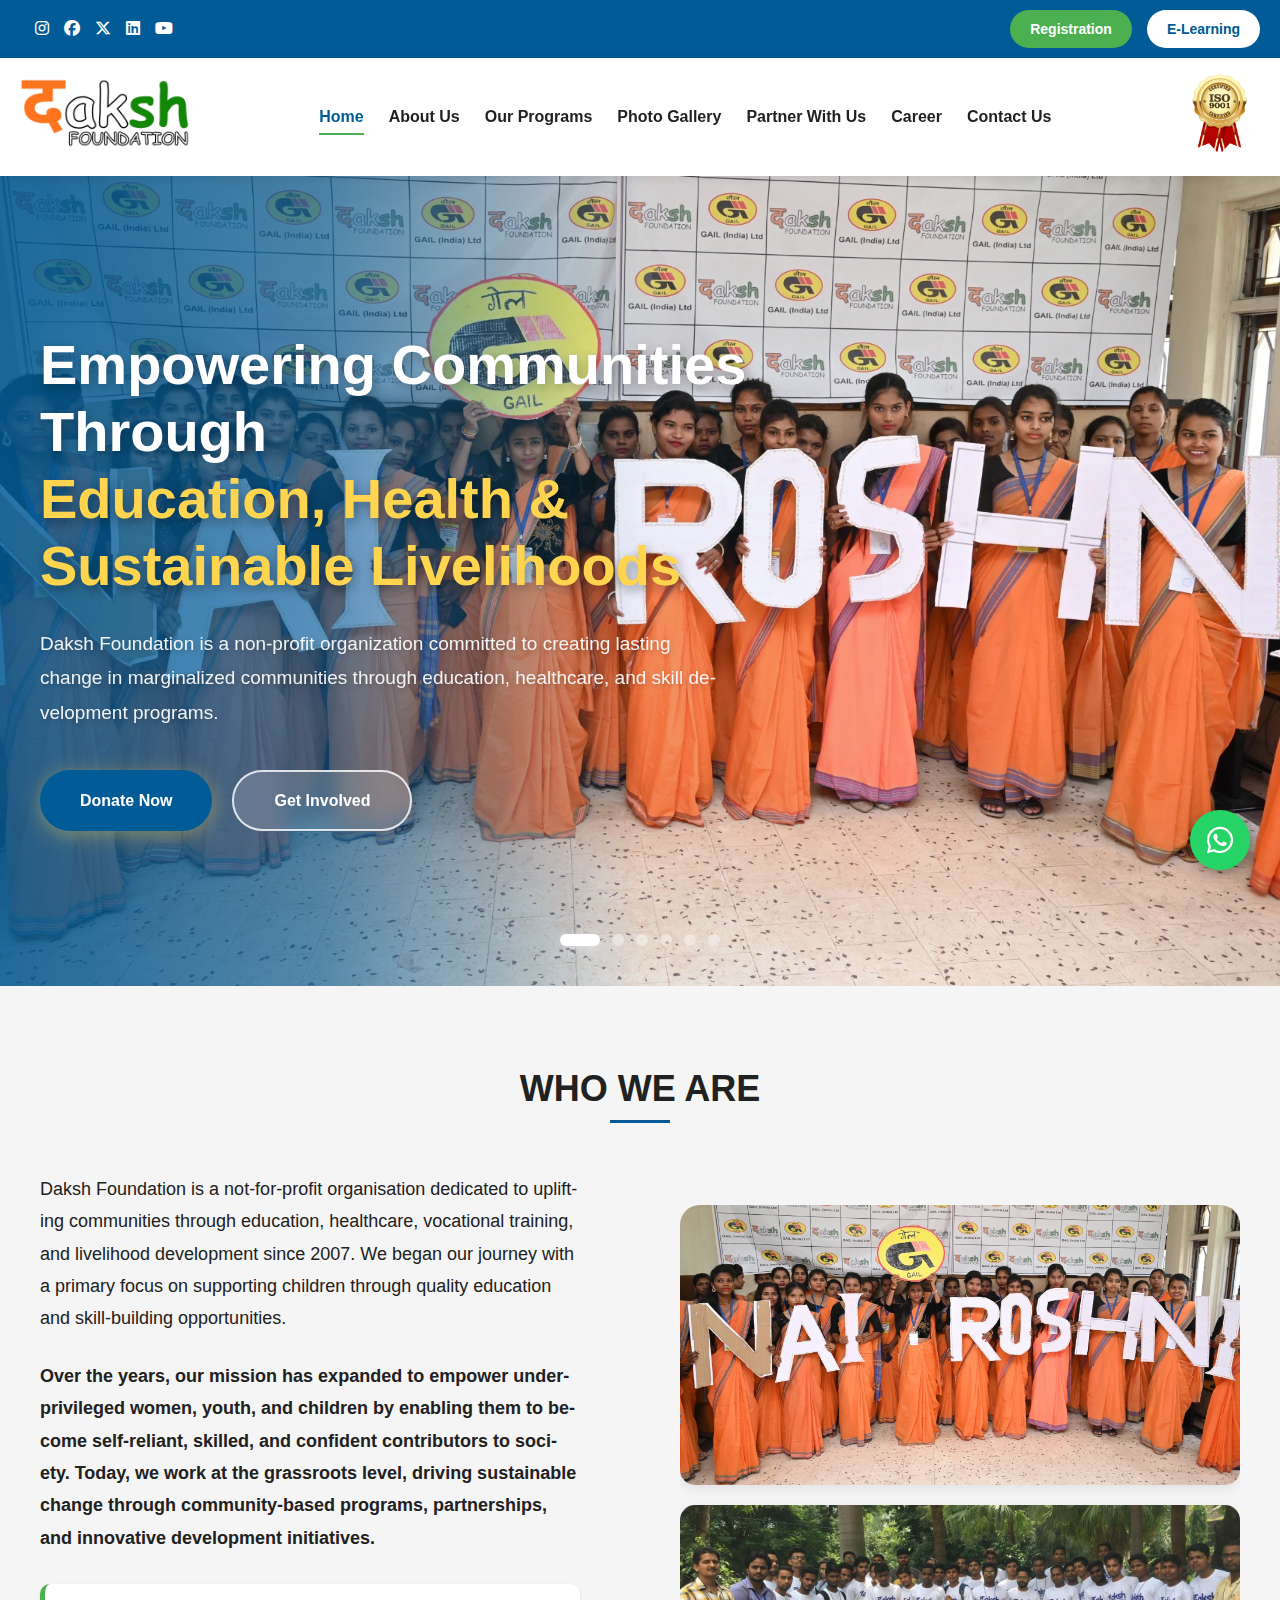
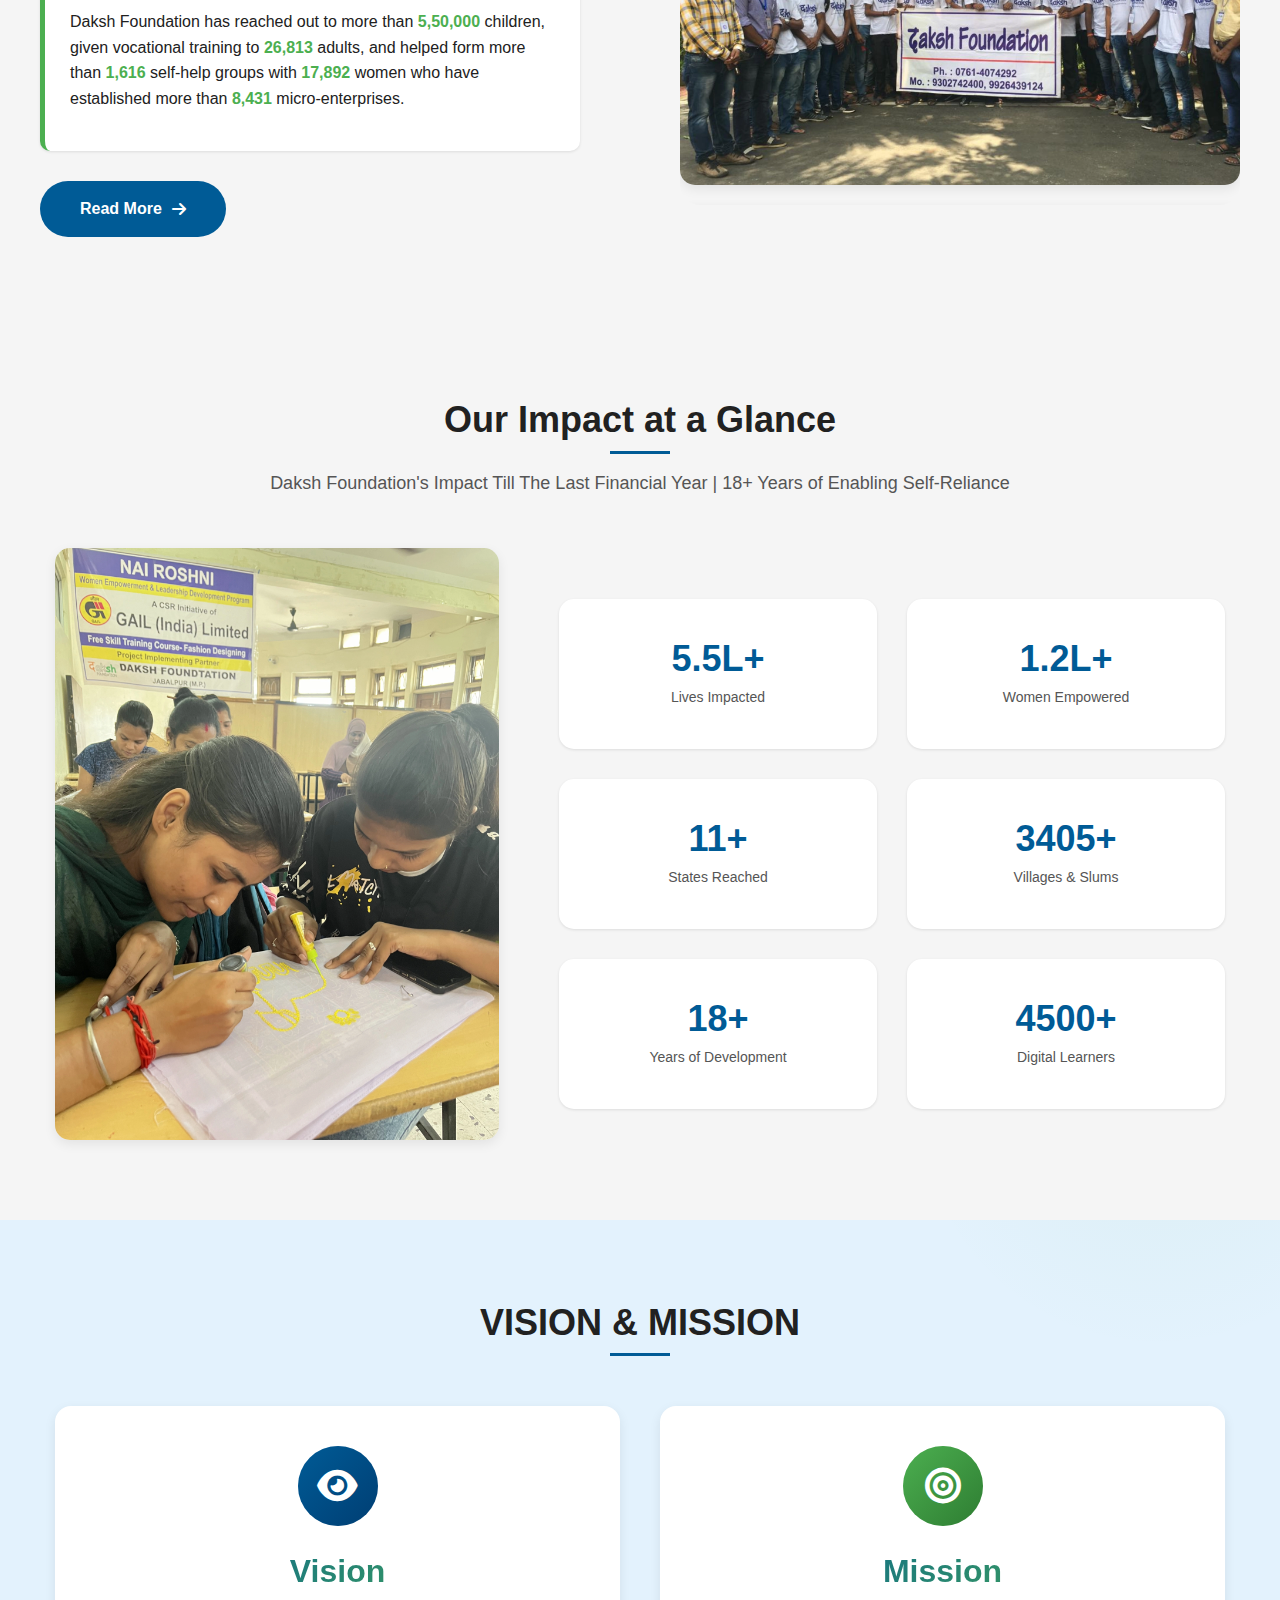
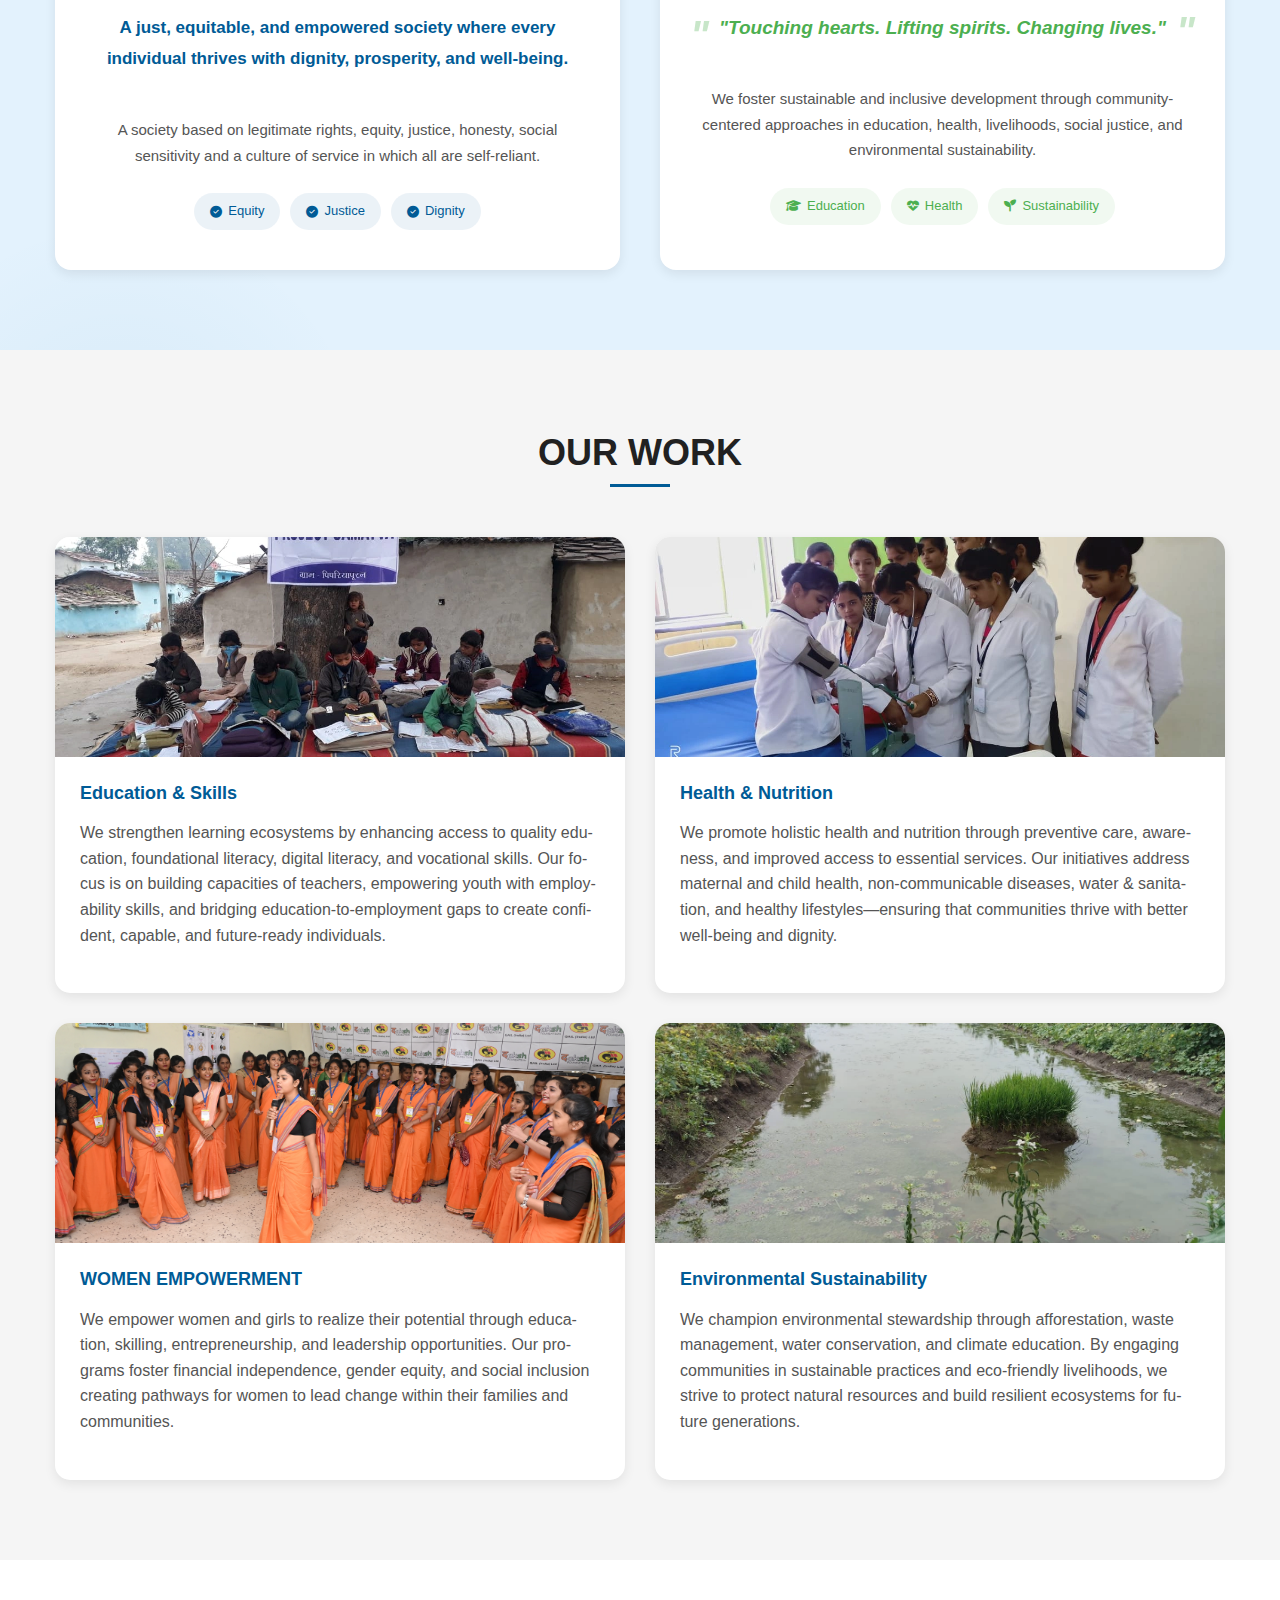
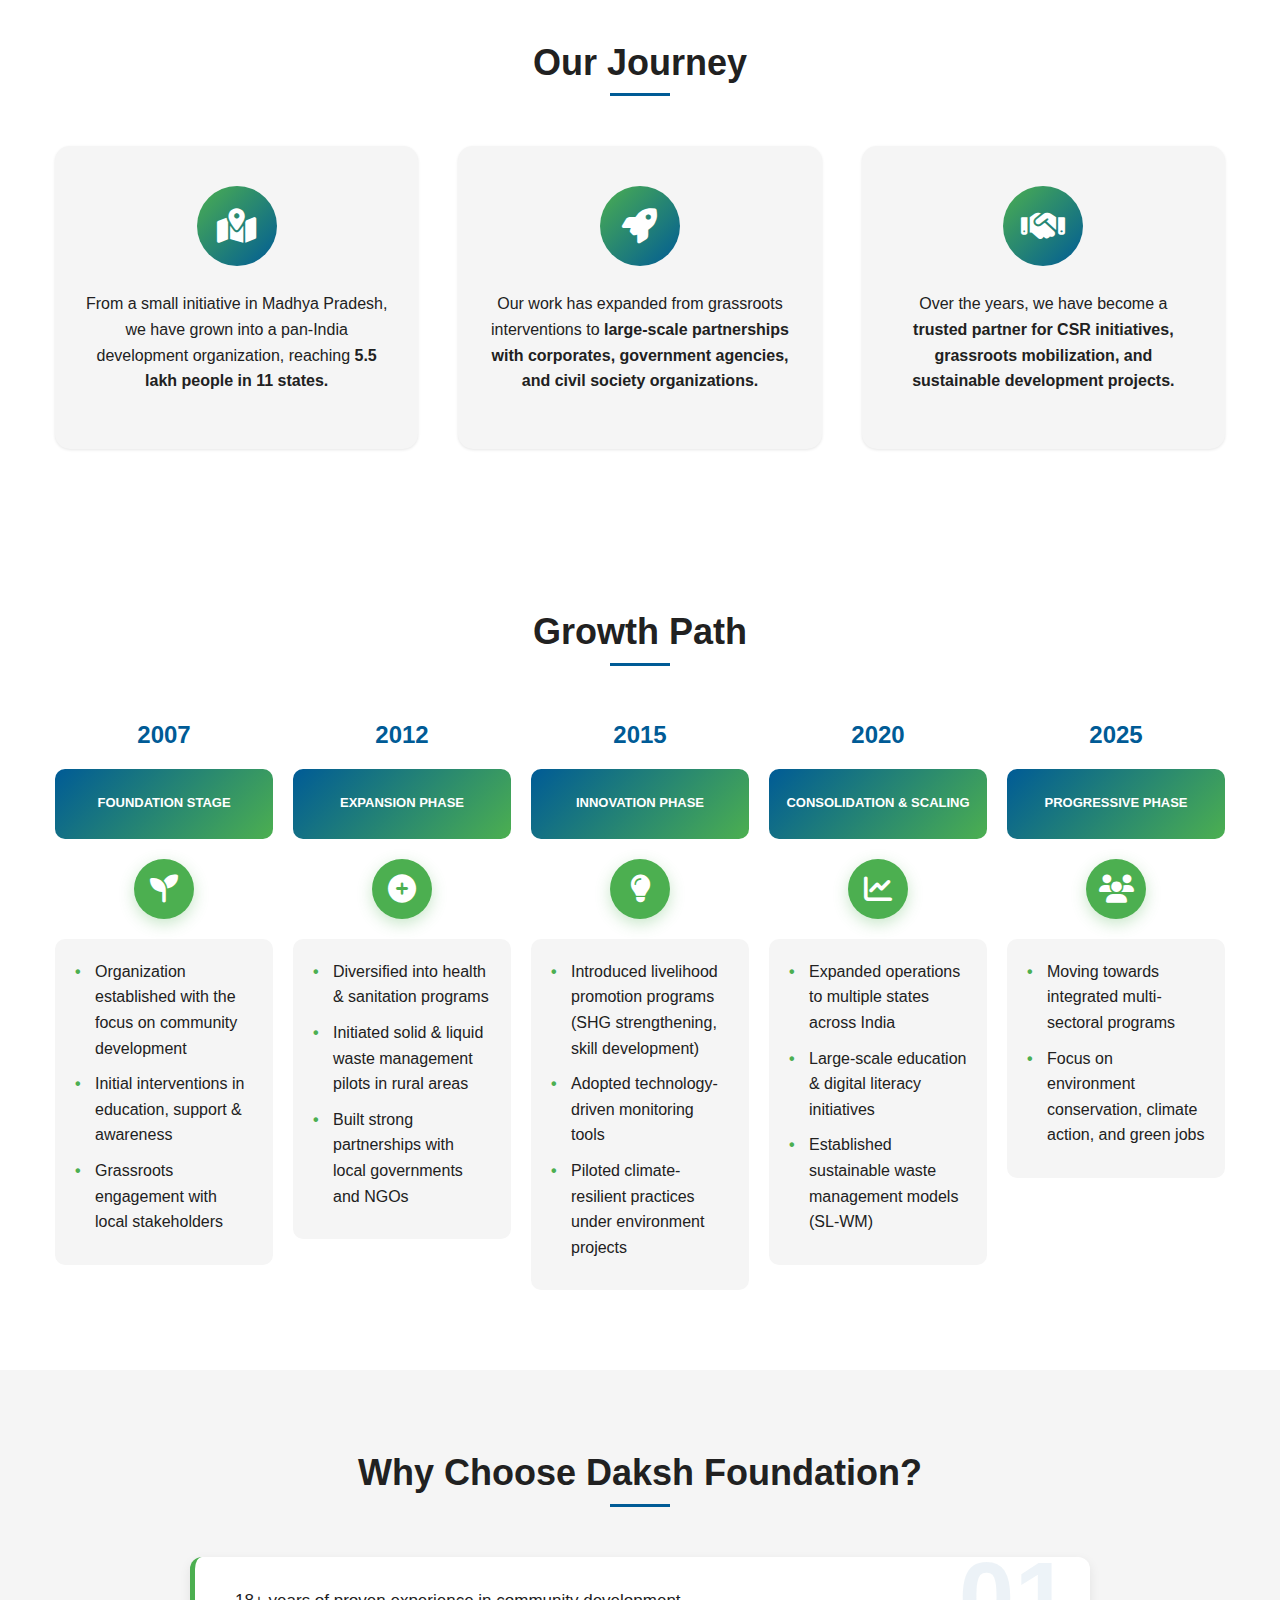
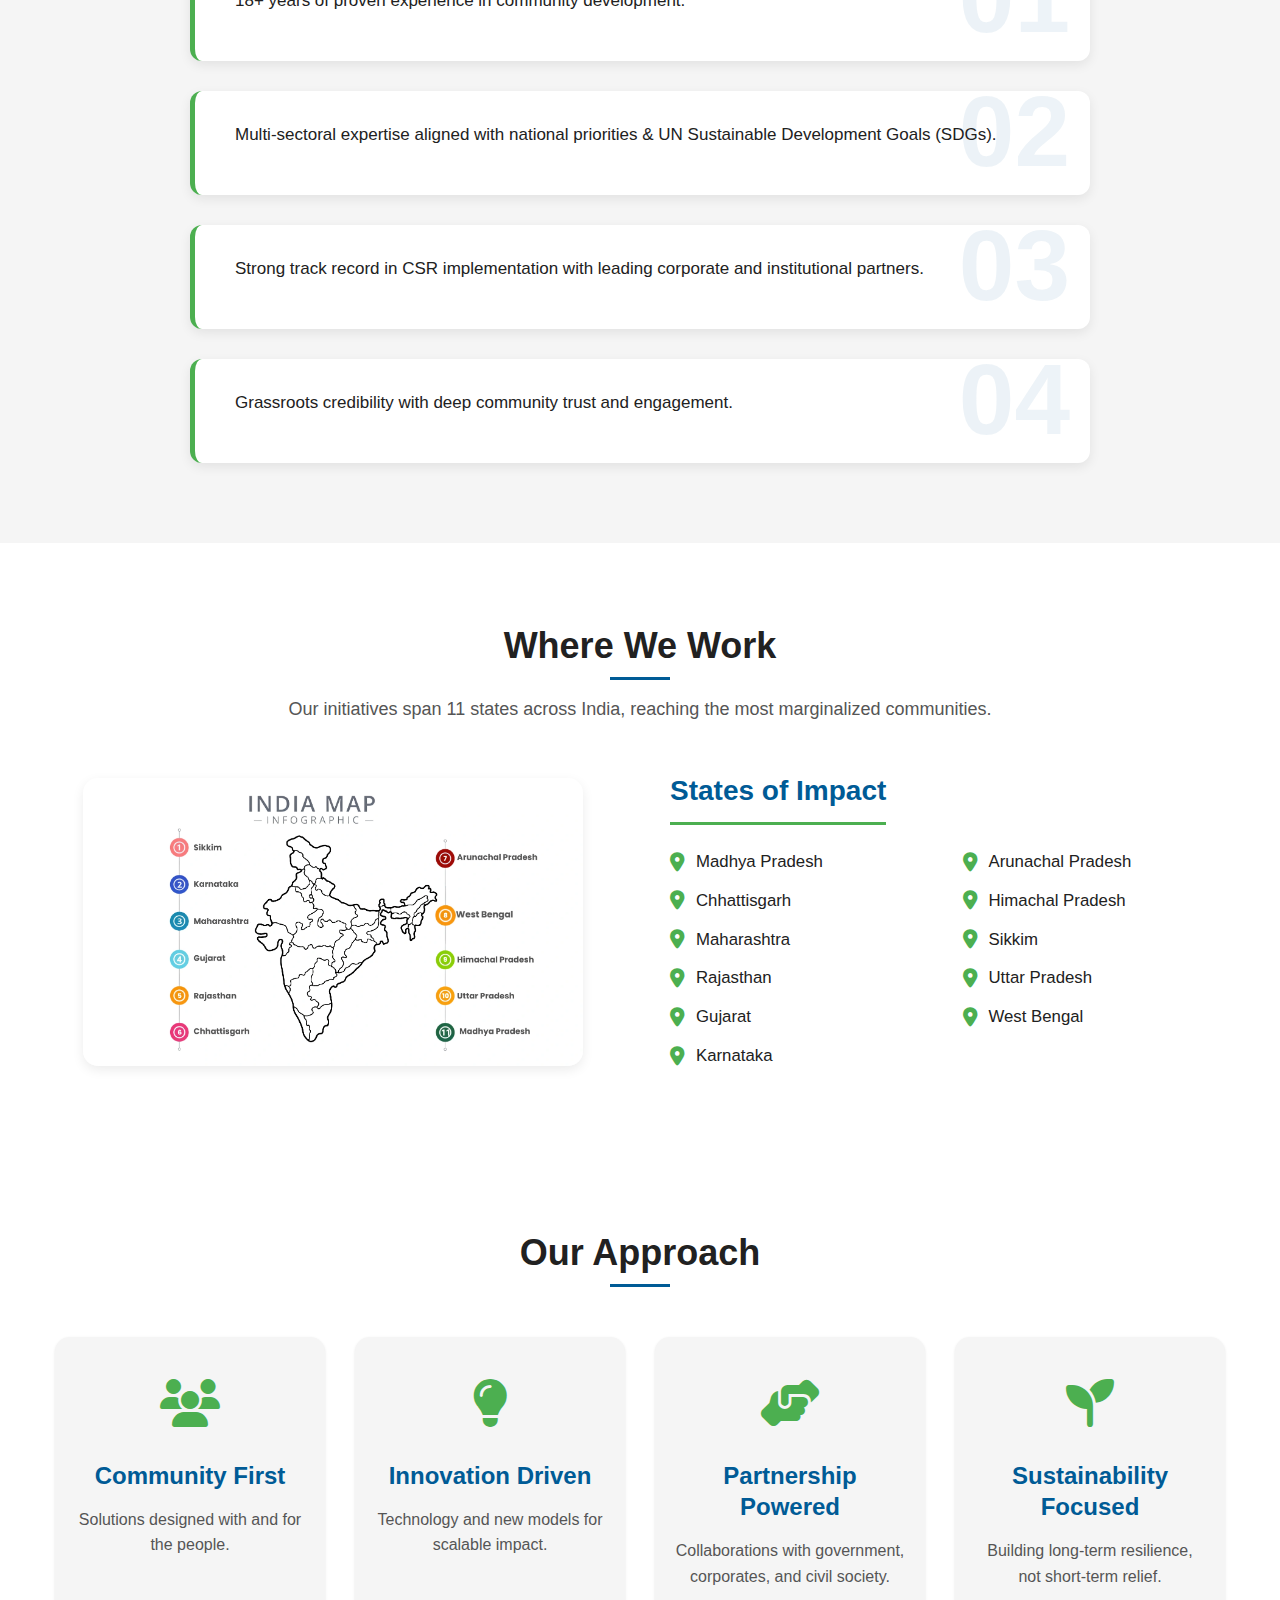
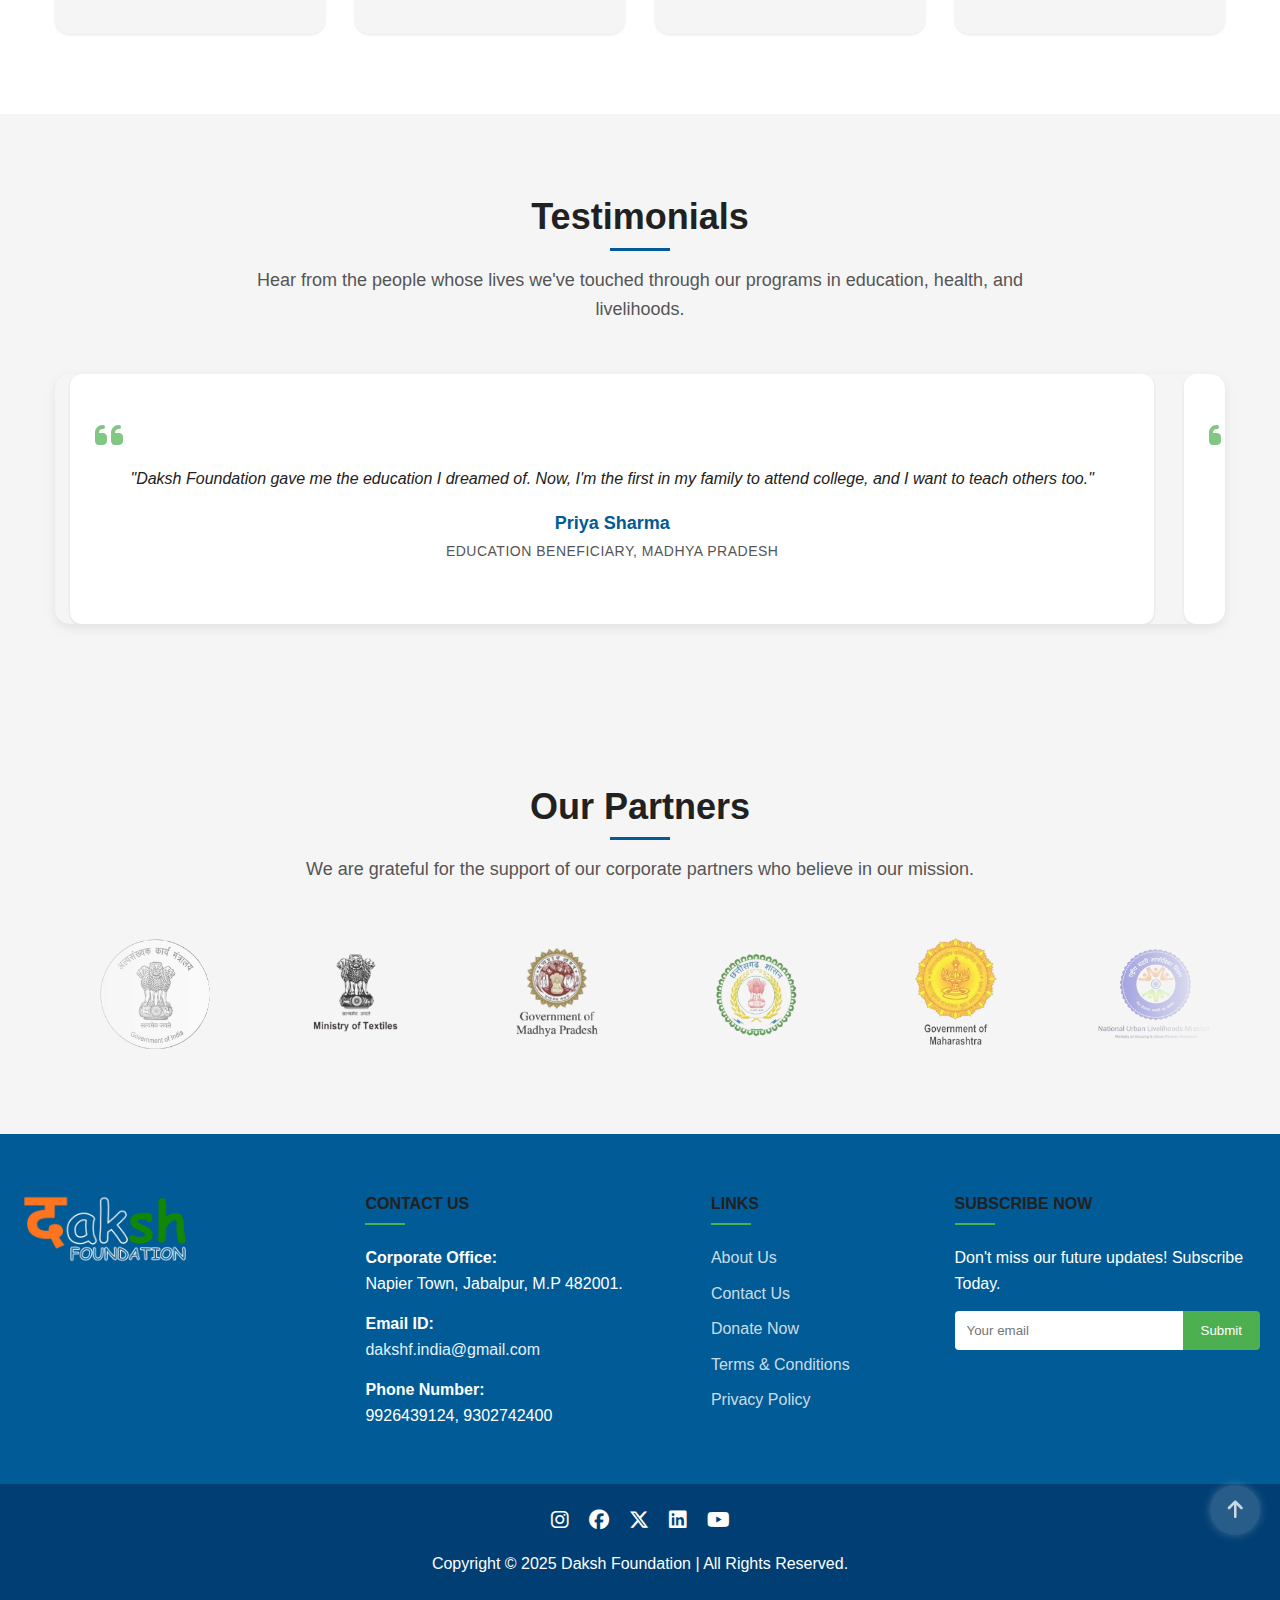
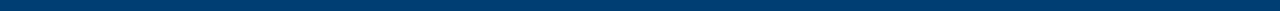
<file: index.html>
<!DOCTYPE html>
<html lang="en">

<head>
  <meta charset="UTF-8" />
  <meta name="viewport" content="width=device-width, initial-scale=1.0" />
  <title>
    Daksh Foundation | Empowering Communities through Education & Livelihoods
  </title>
  <meta name="description"
    content="Discover how Daksh Foundation transforms lives through education, healthcare, skill development, and environmental initiatives across India." />
  <link href="https://cdnjs.cloudflare.com/ajax/libs/font-awesome/6.4.2/css/all.min.css" rel="stylesheet" />
  <link rel="stylesheet" href="style.css" />
</head>

<body id="top">
  <div class="top-bar">
    <div class="top-bar-content">
      <div class="social-links">
        <a href="https://www.instagram.com/daksh_foundation?igsh=NDkwbmc5b2ltdG1y" aria-label="Instagram"><i
            class="fab fa-instagram"></i></a>
        <a href="https://www.facebook.com/DakshFoundationNGO" aria-label="Facebook"><i class="fab fa-facebook"></i></a>
        <a href="https://x.com/NgoDaksh" aria-label="Twitter"><i class="fa-brands fa-x-twitter"></i></a>
        <a href="https://www.linkedin.com/company/daksh-foundation18/" aria-label="LinkedIn"><i
            class="fab fa-linkedin"></i></a>
        <a href="https://www.youtube.com/@CSR_DAKSHFOUNDATION" aria-label="YouTube"><i class="fab fa-youtube"></i></a>
      </div>
      <div class="top-buttons">
        <a href="#" class="btn-donate">Registration</a>
        <a href="#" class="btn-sponsor">E-Learning</a>
      </div>
    </div>
  </div>

  <nav class="navbar">
    <div class="nav-content">
      <div class="logo">
        <a href="index.html"><img src="header.webp" alt="Daksh Foundation Logo" /></a>
      </div>
      <button class="mobile-menu-toggle" aria-label="Toggle menu">
        <span></span>
        <span></span>
        <span></span>
      </button>
      <ul class="nav-menu">
        <li><a href="index.html" class="active">Home</a></li>
        <li><a href="about.html">About Us</a></li>
        <li><a href="programs.html">Our Programs</a></li>
        <li><a href="gallery.html">Photo Gallery</a></li>
        <li><a href="Partnerwithus.html">Partner With Us</a></li>
        <li><a href="career.html">Career</a></li>
        <li><a href="contact.html">Contact Us</a></li>
        <li class="menu-buttons">
          <a href="#" class="btn-donate">Registration</a>
          <a href="#" class="btn-sponsor">E-Learning</a>
        </li>
      </ul>
      <div class="nav-badge">
        <img src="assets/Badge.webp" alt="NGO Badge" />
      </div>
    </div>
  </nav>

  <section class="hero" id="home">
    <div class="hero-slider">
      <!-- First Slide - Education & Community Focus -->
      <div class="hero-slide active">
        <div class="hero-overlay"></div>
        <div class="hero-content">
          <div class="hero-text">
            <h1 class="hero-title">
              Empowering Communities Through<br />
              <span class="highlight">Education, Health & Sustainable Livelihoods</span>
            </h1>
            <p class="hero-description">
              Daksh Foundation is a non-profit organization committed to
              creating lasting change in marginalized communities through
              education, healthcare, and skill development programs.
            </p>
            <div class="hero-buttons">
              <a href="#donate" class="btn-primary">Donate Now</a>
              <a href="#get-involved" class="btn-secondary">Get Involved</a>
            </div>
          </div>
        </div>
      </div>

      <!-- Second Slide - Impact & Reach -->
      <div class="hero-slide">
        <div class="hero-overlay"></div>
        <div class="hero-content">
          <div class="hero-text">
            <h1 class="hero-title">
              Creating Lasting Impact<br />
              <span class="highlight">Across India</span>
            </h1>
            <p class="hero-description">
              Since 2007, Daksh Foundation has been driving sustainable change
              through education, health, environment, and livelihoods –
              reaching 5.5 lakh people across 11 states of India.
            </p>
            <div class="hero-buttons">
              <a href="#get-involved" class="btn-primary">Partner with Us</a>
              <a href="main.html" class="btn-secondary">Know More</a>
            </div>
          </div>
        </div>
      </div>

      <!-- Third Slide - Education & Community Focus -->
      <div class="hero-slide">
        <div class="hero-overlay"></div>
        <div class="hero-content">
          <div class="hero-text">
            <h1 class="hero-title">
              Empowering Communities Through<br />
              <span class="highlight">Education, Health & Sustainable Livelihoods</span>
            </h1>
            <p class="hero-description">
              Daksh Foundation is a non-profit organization committed to
              creating lasting change in marginalized communities through
              education, healthcare, and skill development programs.
            </p>
            <div class="hero-buttons">
              <a href="#donate" class="btn-primary">Donate Now</a>
              <a href="#get-involved" class="btn-secondary">Get Involved</a>
            </div>
          </div>
        </div>
      </div>

      <!-- Fourth Slide - Impact & Reach -->
      <div class="hero-slide">
        <div class="hero-overlay"></div>
        <div class="hero-content">
          <div class="hero-text">
            <h1 class="hero-title">
              Creating Lasting Impact<br />
              <span class="highlight">Across India</span>
            </h1>
            <p class="hero-description">
              Since 2007, Daksh Foundation has been driving sustainable change
              through education, health, environment, and livelihoods –
              reaching 5.5 lakh people across 11 states of India.
            </p>
            <div class="hero-buttons">
              <a href="#get-involved" class="btn-primary">Partner with Us</a>
              <a href="main.html" class="btn-secondary">Know More</a>
            </div>
          </div>
        </div>
      </div>

      <!-- Fifth Slide - Education & Community Focus -->
      <div class="hero-slide">
        <div class="hero-overlay"></div>
        <div class="hero-content">
          <div class="hero-text">
            <h1 class="hero-title">
              Empowering Communities Through<br />
              <span class="highlight">Education, Health & Sustainable Livelihoods</span>
            </h1>
            <p class="hero-description">
              Daksh Foundation is a non-profit organization committed to
              creating lasting change in marginalized communities through
              education, healthcare, and skill development programs.
            </p>
            <div class="hero-buttons">
              <a href="#donate" class="btn-primary">Donate Now</a>
              <a href="#get-involved" class="btn-secondary">Get Involved</a>
            </div>
          </div>
        </div>
      </div>

      <!-- Sixth Slide - Impact & Reach -->
      <div class="hero-slide">
        <div class="hero-overlay"></div>
        <div class="hero-content">
          <div class="hero-text">
            <h1 class="hero-title">
              Creating Lasting Impact<br />
              <span class="highlight">Across India</span>
            </h1>
            <p class="hero-description">
              Since 2007, Daksh Foundation has been driving sustainable change
              through education, health, environment, and livelihoods –
              reaching 5.5 lakh people across 11 states of India.
            </p>
            <div class="hero-buttons">
              <a href="#get-involved" class="btn-primary">Partner with Us</a>
              <a href="main.html" class="btn-secondary">Know More</a>
            </div>
          </div>
        </div>
      </div>
    </div>
    <!-- <button class="slider-btn prev" aria-label="Previous slide">
      <i class="fas fa-chevron-left"></i>
    </button>
    <button class="slider-btn next" aria-label="Next slide">
      <i class="fas fa-chevron-right"></i>
    </button> -->
    <div class="slider-dots"></div>
  </section>

  <section class="who-we-are" id="about">
    <div class="who-container">
      <div class="section-header">
        <h2 class="section-title">WHO WE ARE</h2>
      </div>
      <div class="who-content">
        <div class="who-text">
          <p class="who-intro">
            Daksh Foundation is a not-for-profit organisation dedicated to uplifting communities through education,
            healthcare, vocational training, and livelihood development since 2007.
            We began our journey with a primary focus on supporting children through quality education and
            skill-building opportunities.
          </p>
          <p class="who-highlight">
            <strong>Over the years, our mission has expanded to empower underprivileged women, youth, and children by
              enabling them to become self-reliant, skilled, and confident contributors to society.
              Today, we work at the grassroots level, driving sustainable change through community-based programs,
              partnerships, and innovative development initiatives.
            </strong>
          </p>
          <div class="who-stats">
            <p>
              Daksh Foundation has reached out to more than
              <strong>5,50,000</strong> children, given vocational training to
              <strong>26,813</strong> adults, and helped form more than
              <strong>1,616</strong> self-help groups with
              <strong>17,892</strong> women who have established more than
              <strong>8,431</strong> micro-enterprises.
            </p>
          </div>
          <div class="read-more-wrapper">
            <a href="about.html" class="btn-read-more">Read More <i class="fas fa-arrow-right"></i></a>
          </div>
        </div>
        <div class="who-images-wrapper">
          <div class="who-images-slider">
            <div class="image-slide">
              <img src="assets/About/1.webp" alt="Children learning" />
            </div>
            <div class="image-slide">
              <img src="assets/About/2.webp" alt="Sports activities" />
            </div>
            <div class="image-slide">
              <img src="assets/About/3.webp" alt="Women empowerment" />
            </div>
            <div class="image-slide">
              <img src="assets/About/4.webp" alt="Education program" />
            </div>
            <div class="image-slide">
              <img src="assets/About/5.webp" alt="Skill training" />
            </div>
            <div class="image-slide">
              <img src="assets/About/6.webp" alt="Group activities" />
            </div>
          </div>
        </div>
      </div>
    </div>
    </div>
  </section>
  <section class="impact-stats" id="impact-stats">
    <div class="container">
      <div class="section-header">
        <h2 class="section-title">Our Impact at a Glance</h2>
        <p class="section-subtitle">
          Daksh Foundation's Impact Till The Last Financial Year | 18+ Years
          of Enabling Self-Reliance
        </p>
      </div>
      <div class="impact-container">
        <div class="impact-image">
          <img src="assets/impact.webp" alt="Daksh Foundation" />
        </div>
        <div class="impact-data">
          <div class="stats-grid">
            <div class="stat-item">
              <div class="stat-number">5.5L+</div>
              <div class="stat-label">Lives Impacted</div>
            </div>
            <div class="stat-item">
              <div class="stat-number">1.2L+</div>
              <div class="stat-label">Women Empowered</div>
            </div>
            <div class="stat-item">
              <div class="stat-number">11+</div>
              <div class="stat-label">States Reached</div>
            </div>
            <div class="stat-item">
              <div class="stat-number">3405+</div>
              <div class="stat-label">Villages & Slums</div>
            </div>
            <div class="stat-item">
              <div class="stat-number">18+</div>
              <div class="stat-label">Years of Development</div>
            </div>
            <div class="stat-item">
              <div class="stat-number">4500+</div>
              <div class="stat-label">Digital Learners</div>
            </div>
          </div>
        </div>
      </div>
    </div>
  </section>
  <section class="vision-mission">
    <div class="container">
      <div class="section-header">
        <h2 class="section-title pink">VISION & MISSION</h2>
      </div>
      <div class="vm-content">
        <div class="vm-card vision-card">
          <div class="vm-icon-wrapper">
            <i class="fas fa-eye"></i>
          </div>
          <h3>Vision</h3>
          <p class="vm-main-text">
            <strong>A just, equitable, and empowered society where every individual
              thrives with dignity, prosperity, and well-being.</strong>
          </p>
          <div class="vm-divider"></div>
          <p class="vm-description">
            A society based on legitimate rights, equity, justice, honesty,
            social sensitivity and a culture of service in which all are
            self-reliant.
          </p>
          <div class="vm-features">
            <span class="feature-tag"><i class="fas fa-check-circle"></i> Equity</span>
            <span class="feature-tag"><i class="fas fa-check-circle"></i> Justice</span>
            <span class="feature-tag"><i class="fas fa-check-circle"></i> Dignity</span>
          </div>
        </div>
        <div class="vm-card mission-card">
          <div class="vm-icon-wrapper">
            <i class="fas fa-bullseye"></i>
          </div>
          <h3>Mission</h3>
          <p class="mission-quote">
            "Touching hearts. Lifting spirits. Changing lives."
          </p>
          <div class="vm-divider"></div>
          <p class="vm-description">
            We foster sustainable and inclusive development through
            community-centered approaches in education, health, livelihoods,
            social justice, and environmental sustainability.
          </p>
          <div class="vm-features">
            <span class="feature-tag"><i class="fas fa-graduation-cap"></i> Education</span>
            <span class="feature-tag"><i class="fas fa-heartbeat"></i> Health</span>
            <span class="feature-tag"><i class="fas fa-seedling"></i> Sustainability</span>
          </div>
        </div>
      </div>
    </div>
  </section>
  <section class="our-work" id="our-work">
    <div class="container">
      <div class="section-header">
        <h2 class="section-title pink">OUR WORK</h2>
      </div>
      <div class="work-grid">
        <div class="work-card">
          <div class="work-image">
            <img src="assets/education.webp" alt="Education & Skills" />
          </div>
          <div class="work-content">
            <h3>Education & Skills</h3>
            <p>
              We strengthen learning ecosystems by enhancing access to quality education, foundational literacy, digital
              literacy, and vocational skills. Our focus is on building capacities of teachers, empowering youth with
              employability skills, and bridging education-to-employment gaps to create confident, capable, and
              future-ready individuals.
            </p>
          </div>
        </div>
        <div class="work-card">
          <div class="work-image">
            <img src="assets/Health & Nutrition.webp" alt="Health & Nutrition" />
          </div>
          <div class="work-content">
            <h3>Health & Nutrition</h3>
            <p>
              We promote holistic health and nutrition through preventive care, awareness, and improved access to
              essential services. Our initiatives address maternal and child health, non-communicable diseases, water &
              sanitation, and healthy lifestyles—ensuring that communities thrive with better well-being and dignity.
            </p>
          </div>
        </div>
        <div class="work-card">
          <div class="work-image">
            <img src="assets/Women Empowerment.webp" alt="Women Empowerment" />
          </div>
          <div class="work-content">
            <h3>WOMEN EMPOWERMENT</h3>
            <p>
              We empower women and girls to realize their potential through education, skilling, entrepreneurship, and
              leadership opportunities. Our programs foster financial independence, gender equity, and social
              inclusion creating pathways for women to lead change within their families and communities.
            </p>
          </div>
        </div>
        <div class="work-card">
          <div class="work-image">
            <img src="assets/Environment Sustainability.webp " alt="Institutional Care" />
          </div>
          <div class="work-content">
            <h3>Environmental Sustainability</h3>
            <p>
              We champion environmental stewardship through afforestation, waste management, water conservation, and
              climate education. By engaging communities in sustainable practices and eco-friendly livelihoods, we
              strive to protect natural resources and build resilient ecosystems for future generations.
            </p>
          </div>
        </div>

      </div>
    </div>
  </section>
  <section class="our-journey">
    <div class="container">
      <div class="section-header">
        <h2 class="section-title">Our Journey</h2>
      </div>
      <div class="journey-content">
        <div class="journey-card">
          <div class="journey-icon">
            <i class="fas fa-map-marked-alt"></i>
          </div>
          <p>
            From a small initiative in Madhya Pradesh, we have grown into a
            pan-India development organization, reaching
            <strong>5.5 lakh people in 11 states.</strong>
          </p>
        </div>
        <div class="journey-card">
          <div class="journey-icon"><i class="fas fa-rocket"></i></div>
          <p>
            Our work has expanded from grassroots interventions to
            <strong>large-scale partnerships with corporates, government agencies,
              and civil society organizations.</strong>
          </p>
        </div>
        <div class="journey-card">
          <div class="journey-icon"><i class="fas fa-handshake"></i></div>
          <p>
            Over the years, we have become a
            <strong>trusted partner for CSR initiatives, grassroots mobilization,
              and sustainable development projects.</strong>
          </p>
        </div>
      </div>
    </div>
  </section>
  <section class="growth-path">
    <div class="container">
      <div class="section-header">
        <h2 class="section-title">Growth Path</h2>
      </div>
      <div class="timeline">
        <div class="timeline-item">
          <div class="timeline-year">2007</div>
          <div class="timeline-stage">FOUNDATION STAGE</div>
          <div class="timeline-icon"><i class="fas fa-seedling"></i></div>
          <ul class="timeline-content">
            <li>
              Organization established with the focus on community development
            </li>
            <li>Initial interventions in education, support & awareness</li>
            <li>Grassroots engagement with local stakeholders</li>
          </ul>
        </div>
        <div class="timeline-item">
          <div class="timeline-year">2012</div>
          <div class="timeline-stage">EXPANSION PHASE</div>
          <div class="timeline-icon"><i class="fas fa-plus-circle"></i></div>
          <ul class="timeline-content">
            <li>Diversified into health & sanitation programs</li>
            <li>
              Initiated solid & liquid waste management pilots in rural areas
            </li>
            <li>Built strong partnerships with local governments and NGOs</li>
          </ul>
        </div>
        <div class="timeline-item">
          <div class="timeline-year">2015</div>
          <div class="timeline-stage">INNOVATION PHASE</div>
          <div class="timeline-icon"><i class="fas fa-lightbulb"></i></div>
          <ul class="timeline-content">
            <li>
              Introduced livelihood promotion programs (SHG strengthening,
              skill development)
            </li>
            <li>Adopted technology-driven monitoring tools</li>
            <li>
              Piloted climate-resilient practices under environment projects
            </li>
          </ul>
        </div>
        <div class="timeline-item">
          <div class="timeline-year">2020</div>
          <div class="timeline-stage">CONSOLIDATION & SCALING</div>
          <div class="timeline-icon"><i class="fas fa-chart-line"></i></div>
          <ul class="timeline-content">
            <li>Expanded operations to multiple states across India</li>
            <li>Large-scale education & digital literacy initiatives</li>
            <li>Established sustainable waste management models (SL-WM)</li>
          </ul>
        </div>
        <div class="timeline-item">
          <div class="timeline-year">2025</div>
          <div class="timeline-stage">PROGRESSIVE PHASE</div>
          <div class="timeline-icon"><i class="fas fa-users"></i></div>
          <ul class="timeline-content">
            <li>Moving towards integrated multi-sectoral programs</li>
            <li>
              Focus on environment conservation, climate action, and green
              jobs
            </li>
          </ul>
        </div>
      </div>
    </div>
  </section>
  <section class="key-advantages" id="advantages">
    <div class="container">
      <div class="section-header">
        <h2 class="section-title pink">Why Choose Daksh Foundation?</h2>
      </div>
      <div class="advantages-grid">
        <div class="advantage-item">
          <div class="item-number">01</div>
          <p>18+ years of proven experience in community development.</p>
        </div>
        <div class="advantage-item">
          <div class="item-number">02</div>
          <p>
            Multi-sectoral expertise aligned with national priorities & UN
            Sustainable Development Goals (SDGs).
          </p>
        </div>
        <div class="advantage-item">
          <div class="item-number">03</div>
          <p>
            Strong track record in CSR implementation with leading corporate
            and institutional partners.
          </p>
        </div>
        <div class="advantage-item">
          <div class="item-number">04</div>
          <p>
            Grassroots credibility with deep community trust and engagement.
          </p>
        </div>
      </div>
    </div>
  </section>

  <section class="where-we-work" id="where-we-work">
    <div class="container">
      <div class="section-header">
        <h2 class="section-title">Where We Work</h2>
        <p class="section-subtitle">
          Our initiatives span 11 states across India, reaching the most
          marginalized communities.
        </p>
      </div>
      <div class="work-area-content">
        <div class="map-visual">
          <img src="assets/map.webp" alt="Map of India showing Daksh Foundation's work in 11 states" />
        </div>
        <div class="state-list-wrapper">
          <h3>States of Impact</h3>
          <ul class="state-list">
            <li><i class="fas fa-map-marker-alt"></i> Madhya Pradesh</li>
            <li><i class="fas fa-map-marker-alt"></i> Chhattisgarh</li>
            <li><i class="fas fa-map-marker-alt"></i> Maharashtra</li>
            <li><i class="fas fa-map-marker-alt"></i> Rajasthan</li>
            <li><i class="fas fa-map-marker-alt"></i> Gujarat</li>
            <li><i class="fas fa-map-marker-alt"></i> Karnataka</li>
            <li><i class="fas fa-map-marker-alt"></i> Arunachal Pradesh</li>
            <li><i class="fas fa-map-marker-alt"></i> Himachal Pradesh</li>
            <li><i class="fas fa-map-marker-alt"></i> Sikkim</li>
            <li><i class="fas fa-map-marker-alt"></i> Uttar Pradesh</li>
            <li><i class="fas fa-map-marker-alt"></i> West Bengal</li>
          </ul>
        </div>
      </div>
    </div>
  </section>

  <section class="our-approach">
    <div class="container">
      <div class="section-header">
        <h2 class="section-title pink">Our Approach</h2>
      </div>
      <div class="approach-grid">
        <div class="approach-card">
          <div class="approach-icon"><i class="fas fa-users"></i></div>
          <h3>Community First</h3>
          <p>Solutions designed with and for the people.</p>
        </div>
        <div class="approach-card">
          <div class="approach-icon"><i class="fas fa-lightbulb"></i></div>
          <h3>Innovation Driven</h3>
          <p>Technology and new models for scalable impact.</p>
        </div>
        <div class="approach-card">
          <div class="approach-icon">
            <i class="fas fa-handshake-angle"></i>
          </div>
          <h3>Partnership Powered</h3>
          <p>
            Collaborations with government, corporates, and civil society.
          </p>
        </div>
        <div class="approach-card">
          <div class="approach-icon"><i class="fas fa-seedling"></i></div>
          <h3>Sustainability Focused</h3>
          <p>Building long-term resilience, not short-term relief.</p>
        </div>
      </div>
    </div>
  </section>

  <section class="testimonials">
    <div class="container">
      <div class="section-header">
        <h2 class="section-title pink">Testimonials</h2>
        <p class="section-subtitle">
          Hear from the people whose lives we've touched through our programs
          in education, health, and livelihoods.
        </p>
      </div>
      <div class="testimonials-carousel">
        <div class="testimonials-track">
          <div class="testimonial-card">
            <i class="fas fa-quote-left fa-2x quote-icon"></i>
            <p class="testimonial-quote">
              "Daksh Foundation gave me the education I dreamed of. Now, I'm
              the first in my family to attend college, and I want to teach
              others too."
            </p>
            <h4 class="testimonial-name">Priya Sharma</h4>
            <p class="testimonial-role">
              Education Beneficiary, Madhya Pradesh
            </p>
          </div>
          <div class="testimonial-card">
            <i class="fas fa-quote-left fa-2x quote-icon"></i>
            <p class="testimonial-quote">
              "Through the self-help groups, I started my own
              micro-enterprise. Daksh empowered me to support my family and
              community."
            </p>
            <h4 class="testimonial-name">Sunita Devi</h4>
            <p class="testimonial-role">Women Entrepreneur, Uttar Pradesh</p>
          </div>
          <div class="testimonial-card">
            <i class="fas fa-quote-left fa-2x quote-icon"></i>
            <p class="testimonial-quote">
              "The community health program saved my child's life with timely
              interventions. Daksh truly cares for the underserved."
            </p>
            <h4 class="testimonial-name">Rajesh Kumar</h4>
            <p class="testimonial-role">Parent, Haryana</p>
          </div>
          <div class="testimonial-card">
            <i class="fas fa-quote-left fa-2x quote-icon"></i>
            <p class="testimonial-quote">
              "Partnering with Daksh has allowed us to scale our CSR impact in
              environmental sustainability across multiple states."
            </p>
            <h4 class="testimonial-name">Amit Patel</h4>
            <p class="testimonial-role">CSR Head, Corporate Partner</p>
          </div>
          <div class="testimonial-card">
            <i class="fas fa-quote-left fa-2x quote-icon"></i>
            <p class="testimonial-quote">
              "Vocational training from Daksh opened doors for differently
              abled youth like me. It's about inclusion and real
              opportunities."
            </p>
            <h4 class="testimonial-name">Neha Gupta</h4>
            <p class="testimonial-role">Vocational Trainee, Maharashtra</p>
          </div>
          <div class="testimonial-card">
            <i class="fas fa-quote-left fa-2x quote-icon"></i>
            <p class="testimonial-quote">
              "As a volunteer, I've seen firsthand how Daksh builds resilient
              communities. Their work against poverty is inspiring."
            </p>
            <h4 class="testimonial-name">Karan Singh</h4>
            <p class="testimonial-role">Volunteer, Punjab</p>
          </div>
          <div class="testimonial-card">
            <i class="fas fa-quote-left fa-2x quote-icon"></i>
            <p class="testimonial-quote">
              "Daksh Foundation gave me the education I dreamed of. Now, I'm
              the first in my family to attend college, and I want to teach
              others too."
            </p>
            <h4 class="testimonial-name">Priya Sharma</h4>
            <p class="testimonial-role">
              Education Beneficiary, Madhya Pradesh
            </p>
          </div>
          <div class="testimonial-card">
            <i class="fas fa-quote-left fa-2x quote-icon"></i>
            <p class="testimonial-quote">
              "Through the self-help groups, I started my own
              micro-enterprise. Daksh empowered me to support my family and
              community."
            </p>
            <h4 class="testimonial-name">Sunita Devi</h4>
            <p class="testimonial-role">Women Entrepreneur, Uttar Pradesh</p>
          </div>
          <div class="testimonial-card">
            <i class="fas fa-quote-left fa-2x quote-icon"></i>
            <p class="testimonial-quote">
              "The community health program saved my child's life with timely
              interventions. Daksh truly cares for the underserved."
            </p>
            <h4 class="testimonial-name">Rajesh Kumar</h4>
            <p class="testimonial-role">Parent, Haryana</p>
          </div>
          <div class="testimonial-card">
            <i class="fas fa-quote-left fa-2x quote-icon"></i>
            <p class="testimonial-quote">
              "Partnering with Daksh has allowed us to scale our CSR impact in
              environmental sustainability across multiple states."
            </p>
            <h4 class="testimonial-name">Amit Patel</h4>
            <p class="testimonial-role">CSR Head, Corporate Partner</p>
          </div>
          <div class="testimonial-card">
            <i class="fas fa-quote-left fa-2x quote-icon"></i>
            <p class="testimonial-quote">
              "Vocational training from Daksh opened doors for differently
              abled youth like me. It's about inclusion and real
              opportunities."
            </p>
            <h4 class="testimonial-name">Neha Gupta</h4>
            <p class="testimonial-role">Vocational Trainee, Maharashtra</p>
          </div>
          <div class="testimonial-card">
            <i class="fas fa-quote-left fa-2x quote-icon"></i>
            <p class="testimonial-quote">
              "As a volunteer, I've seen firsthand how Daksh builds resilient
              communities. Their work against poverty is inspiring."
            </p>
            <h4 class="testimonial-name">Karan Singh</h4>
            <p class="testimonial-role">Volunteer, Punjab</p>
          </div>
        </div>
      </div>
    </div>
  </section>

  <!-- <section class="impact-stories">
    <div class="container">
      <div class="section-header">
        <h2 class="section-title">Impact Stories</h2>
        <p class="section-subtitle">
          Real faces and voices behind the change we help create.
        </p>
      </div>
      <div class="story-grid">
        <div class="story-card">
          <img src="https://images.unsplash.com/photo-1542810634-71277d95dcbb?w=500" alt="Story 1"
            class="story-image" />
          <div class="story-content">
            <h3>From dropout to digital champion</h3>
            <p>
              “How Sunita became the first girl in her village to pursue
              higher education.”
            </p>
            <a href="#" class="btn-story">Read Story <i class="fas fa-arrow-right"></i></a>
          </div>
        </div>
        <div class="story-card">
          <img src="assets/2.webp" alt="Story 2" class="story-image" />
          <div class="story-content">
            <h3>Turning waste into wealth</h3>
            <p>“How a Resource Recovery Centre empowered 200 households.”</p>
            <a href="#" class="btn-story">Read Story <i class="fas fa-arrow-right"></i></a>
          </div>
        </div>
      </div>
    </div>
  </section> -->

  <section class="our-partners">
    <div class="container">
      <div class="section-header">
        <h2 class="section-title">Our Partners</h2>
        <p class="section-subtitle">
          We are grateful for the support of our corporate partners who
          believe in our mission.
        </p>
      </div>
      <div class="logo-carousel">
        <div class="logo-track">
          <img src="assets/logo/1.webp" alt="Amway" />
          <img src="assets/logo/2.webp" alt="Oceaneering" />
          <img src="assets/logo/3.webp" alt="Relaxo" />
          <img src="assets/logo/4.webp" alt="Idemia" />
          <img src="assets/logo/5.webp" alt="Aon" />
          <img src="assets/logo/6.webp" alt="Aon" />
          <img src="assets/logo/7.webp" alt="Another Partner" />
          <img src="assets/logo/8.webp" alt="Yet Another Partner" />
          <img src="assets/logo/9.webp" alt="Yet Another Partner" />
          <img src="assets/logo/10.webp" alt="Yet Another Partner" />
          <img src="assets/logo/11.webp" alt="Yet Another Partner" />
          <img src="assets/logo/12.webp" alt="Yet Another Partner" />
          <img src="assets/logo/13.webp" alt="Yet Another Partner" />
          <img src="assets/logo/14.webp" alt="Yet Another Partner" />
          <img src="assets/logo/15.webp" alt="Yet Another Partner" />
          <img src="assets/logo/17.webp" alt="Yet Another Partner" />
          <img src="assets/logo/18.webp" alt="Yet Another Partner" />
          <img src="assets/logo/20.webp" alt="Yet Another Partner" />
          <img src="assets/logo/21.webp" alt="Yet Another Partner" />
          <img src="assets/logo/22.webp" alt="Yet Another Partner" />
          <img src="assets/logo/23.webp" alt="Yet Another Partner" />
          <img src="assets/logo/24.webp" alt="Yet Another Partner" />
          <img src="assets/logo/25.webp" alt="Yet Another Partner" />
          <img src="assets/logo/26.webp" alt="Yet Another Partner" />
          <img src="assets/logo/27.webp" alt="Yet Another Partner" />
        </div>
      </div>
    </div>
  </section>

  <footer class="footer">
    <div class="footer-container">
      <div class="footer-col">
        <img src="footer.webp" alt="Daksh Foundation Logo" class="footer-logo" />
        <!-- <img
            src="https://api.qrserver.com/v1/create-qr-code/?size=150x150&data=https://www.dakshfoundation.org/donate"
            alt="Scan to Donate"
            class="footer-qr"
          /> -->
      </div>
      <div class="footer-col contact-details">
        <h4>CONTACT US</h4>
        <p>
          <strong>Corporate Office:</strong><br />
          Napier Town, Jabalpur, M.P 482001.
        </p>
        <p>
          <strong>Email ID:</strong><br />
          <a href="mailto:dakshf.india@gmail.com ">dakshf.india@gmail.com </a>
        </p>
        <p>
          <strong>Phone Number:</strong><br />
          9926439124, 9302742400
        </p>
      </div>
      <div class="footer-col">
        <h4>LINKS</h4>
        <ul>
          <li><a href="about.html">About Us</a></li>
          <li><a href="contact.html">Contact Us</a></li>
          <li><a href="#">Donate Now</a></li>
          <li><a href="tnc.html">Terms & Conditions</a></li>
          <li><a href="privacypolicy.html">Privacy Policy</a></li>
        </ul>
      </div>
      <div class="footer-col">
        <h4>SUBSCRIBE NOW</h4>
        <p>Don't miss our future updates! Subscribe Today.</p>
        <form class="subscribe-form">
          <input type="email" placeholder="Your email" required />
          <button type="submit">Submit</button>
        </form>
      </div>
    </div>
    <div class="footer-bottom">
      <div class="footer-social">
        <a href="https://www.instagram.com/daksh_foundation?igsh=NDkwbmc5b2ltdG1y" aria-label="Instagram"><i
            class="fab fa-instagram"></i></a>
        <a href="https://www.facebook.com/DakshFoundationNGO" aria-label="Facebook"><i class="fab fa-facebook"></i></a>
        <a href="https://x.com/NgoDaksh" aria-label="Twitter"><i class="fa-brands fa-x-twitter"></i></a>
        <a href="https://www.linkedin.com/company/daksh-foundation18/" aria-label="LinkedIn"><i
            class="fab fa-linkedin"></i></a>
        <a href="https://www.youtube.com/@CSR_DAKSHFOUNDATION" aria-label="YouTube"><i class="fab fa-youtube"></i></a>
      </div>
      <p>Copyright &copy; 2025 Daksh Foundation | All Rights Reserved.</p>
      <!-- <a style="color: aliceblue;" href="https://www.gradmarc.com"> 
            <p>Developed by Gradmarc Adtech LLP</p>
        </a> -->
      <a href="#top" class="back-to-top" aria-label="Back to top">
        <i class="fas fa-arrow-up"></i>
      </a>
    </div>
  </footer>

  <div class="chat-widget">
    <a href="https://wa.me/919302742400?text=Hello" target="_blank" class="chat-button" aria-label="Chat with us">
      <i class="fa-brands fa-whatsapp"></i>
    </a>
  </div>

  <script src="script.js"></script>
</body>

</html>
</file>
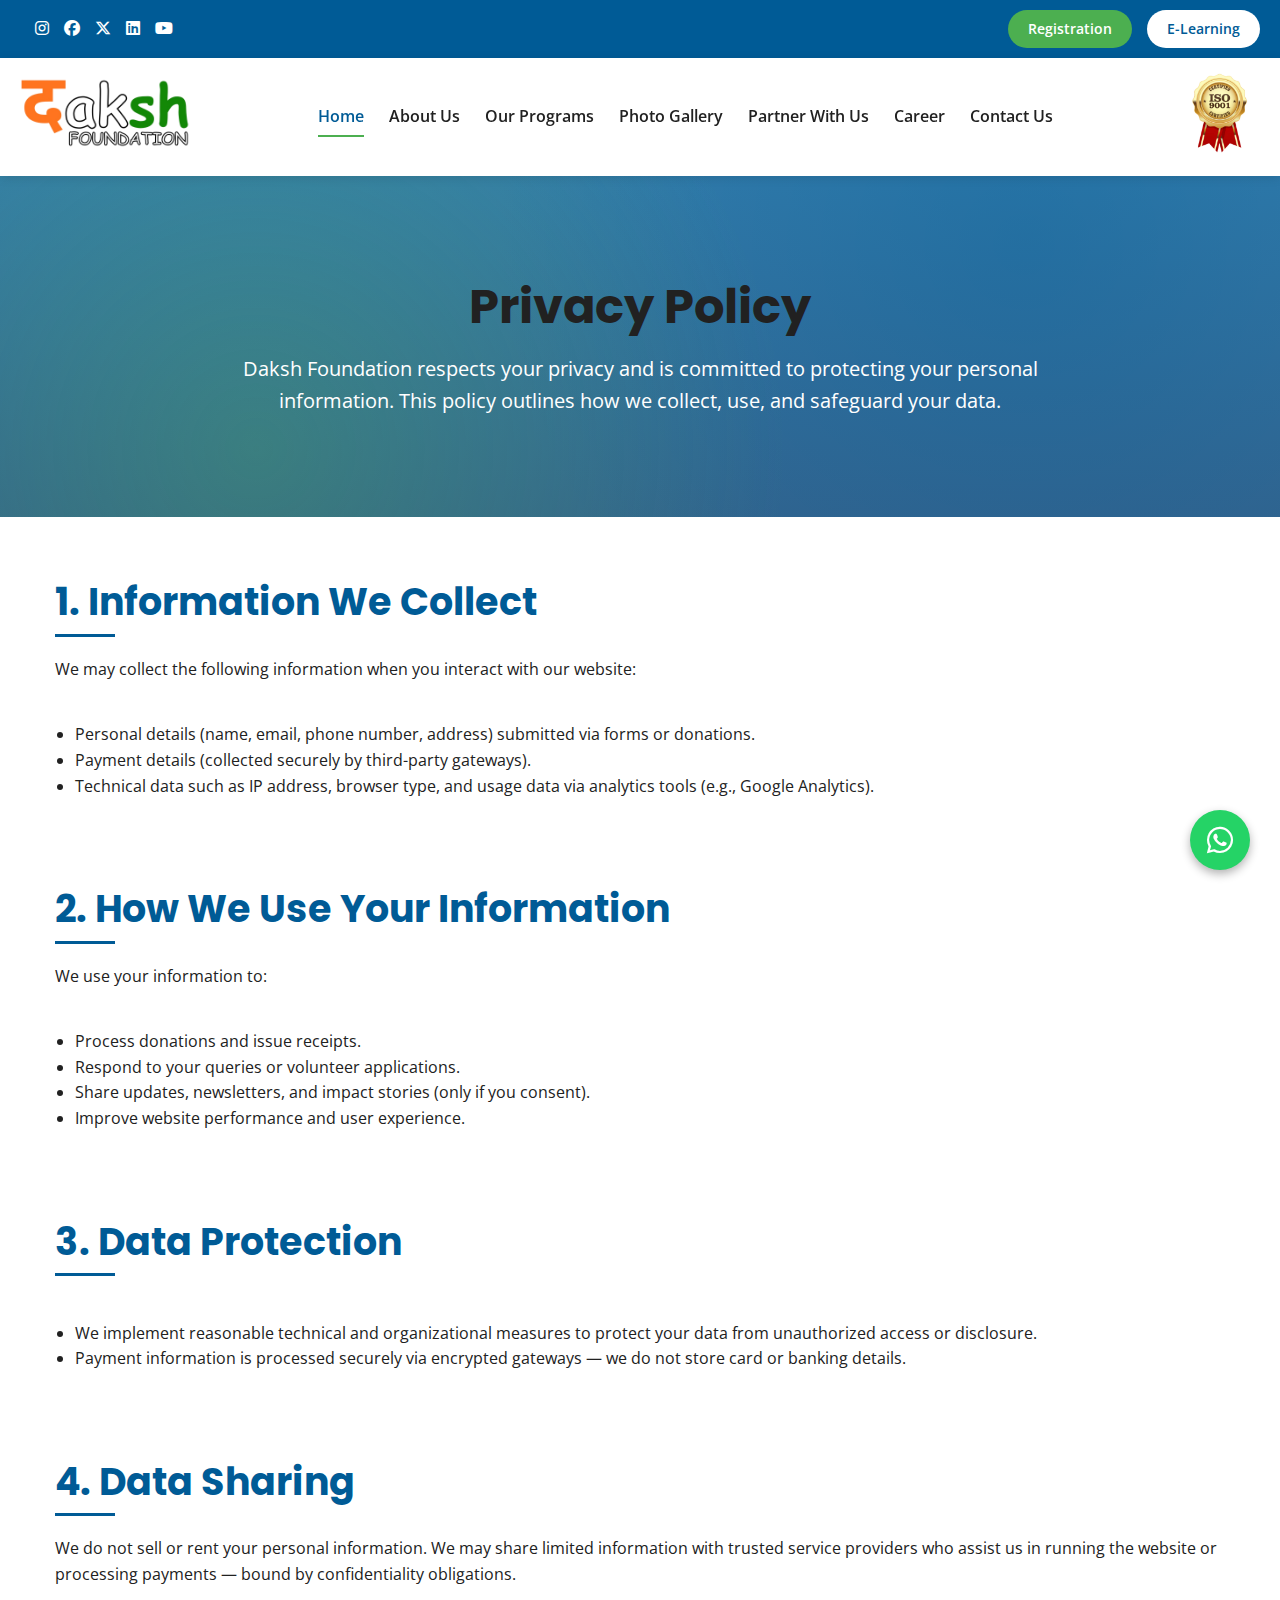
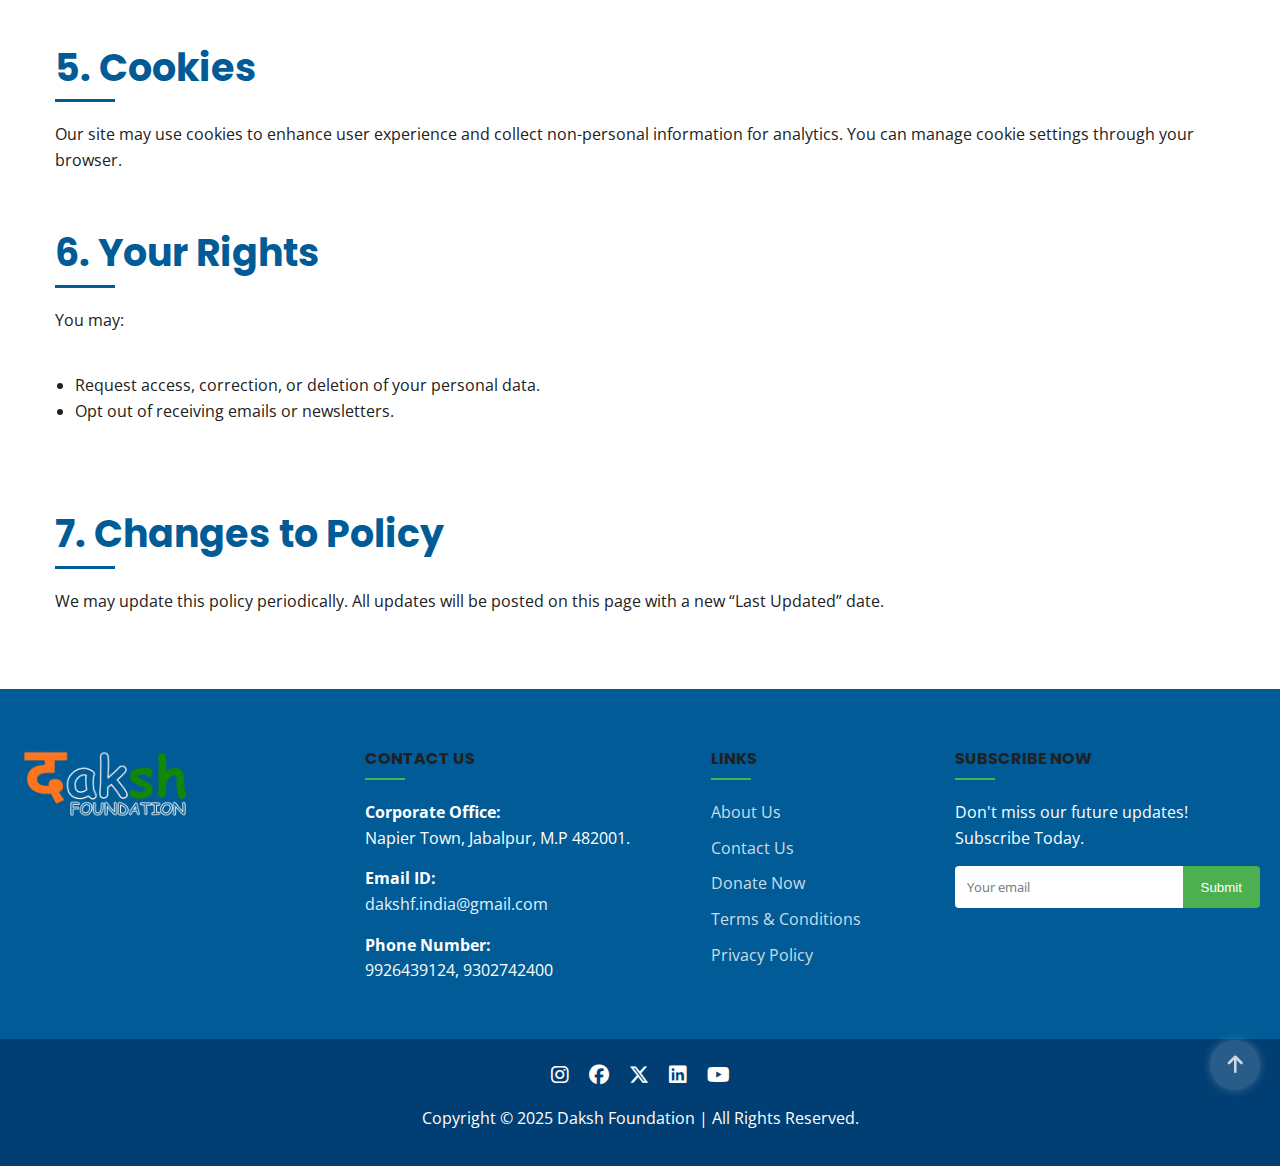
<file: privacypolicy.html>
<!-- privacypolicy.html -->
<!DOCTYPE html>
<html lang="en">

<head>
  <meta charset="UTF-8" />
  <meta name="viewport" content="width=device-width, initial-scale=1.0" />
  <title>Privacy Policy - Daksh Foundation</title>
  <link href="https://cdnjs.cloudflare.com/ajax/libs/font-awesome/6.4.2/css/all.min.css" rel="stylesheet" />
  <link rel="stylesheet" href="style.css" />
  <link href="https://fonts.googleapis.com/css2?family=Open+Sans:wght@400;600&family=Poppins:wght@600;700&display=swap"
    rel="stylesheet" />
</head>

<body id="top">
  <!-- Top Bar -->
  <div class="top-bar">
    <div class="top-bar-content">
      <div class="social-links">
        <a href="https://www.instagram.com/daksh_foundation?igsh=NDkwbmc5b2ltdG1y" aria-label="Instagram"><i
            class="fab fa-instagram"></i></a>
        <a href="https://www.facebook.com/DakshFoundationNGO" aria-label="Facebook"><i class="fab fa-facebook"></i></a>
        <a href="https://x.com/NgoDaksh" aria-label="Twitter"><i class="fa-brands fa-x-twitter"></i></a>
        <a href="https://www.linkedin.com/company/daksh-foundation18/" aria-label="LinkedIn"><i
            class="fab fa-linkedin"></i></a>
        <a href="https://www.youtube.com/@CSR_DAKSHFOUNDATION" aria-label="YouTube"><i class="fab fa-youtube"></i></a>
      </div>
      <div class="top-buttons">
        <a href="#" class="btn-donate">Registration</a>
        <a href="#" class="btn-sponsor">E-Learning</a>
      </div>
    </div>
  </div>

  <nav class="navbar">
    <div class="nav-content">
      <div class="logo">
        <a href="index.html"><img src="header.webp" alt="Daksh Foundation Logo" /></a>
      </div>
      <button class="mobile-menu-toggle" aria-label="Toggle menu">
        <span></span>
        <span></span>
        <span></span>
      </button>
      <ul class="nav-menu">
        <li><a href="index.html" class="active">Home</a></li>
        <li><a href="about.html">About Us</a></li>
        <li><a href="programs.html">Our Programs</a></li>
        <li><a href="gallery.html">Photo Gallery</a></li>
        <li><a href="Partnerwithus.html">Partner With Us</a></li>
        <li><a href="career.html">Career</a></li>
        <li><a href="contact.html">Contact Us</a></li>
        <li class="menu-buttons">
          <a href="#" class="btn-donate">Registration</a>
          <a href="#" class="btn-sponsor">E-Learning</a>
        </li>
      </ul>
      <div class="nav-badge">
        <img src="assets/Badge.webp" alt="NGO Badge" />
      </div>
    </div>
  </nav>

  <!-- Page Header -->
  <section class="page-header">
    <div class="container">
      <h1>Privacy Policy</h1>
      <p>
        Daksh Foundation respects your privacy and is committed to protecting
        your personal information. This policy outlines how we collect, use,
        and safeguard your data.
      </p>
    </div>
  </section>

  <!-- Privacy Content -->
  <section class="carbon-intro">
    <div class="container">
      <div class="privacy-content">
        <h2 class="section-title blue-text" style="text-align: center">
          1. Information We Collect
        </h2>
        <p>
          We may collect the following information when you interact with our
          website:
        </p>
        <ul class="work-content" style="
              list-style-type: disc;
              padding-left: 20px;
              margin-bottom: 20px;
            ">
          <li>
            Personal details (name, email, phone number, address) submitted
            via forms or donations.
          </li>
          <li>
            Payment details (collected securely by third-party gateways).
          </li>
          <li>
            Technical data such as IP address, browser type, and usage data
            via analytics tools (e.g., Google Analytics).
          </li>
        </ul>

        <h2 class="section-title blue-text" style="text-align: left; margin: 40px 0 20px">
          2. How We Use Your Information
        </h2>
        <p>We use your information to:</p>
        <ul class="work-content" style="
              list-style-type: disc;
              padding-left: 20px;
              margin-bottom: 20px;
            ">
          <li>Process donations and issue receipts.</li>
          <li>Respond to your queries or volunteer applications.</li>
          <li>
            Share updates, newsletters, and impact stories (only if you
            consent).
          </li>
          <li>Improve website performance and user experience.</li>
        </ul>

        <h2 class="section-title blue-text" style="text-align: left; margin: 40px 0 20px">
          3. Data Protection
        </h2>
        <ul class="work-content" style="
              list-style-type: disc;
              padding-left: 20px;
              margin-bottom: 20px;
            ">
          <li>
            We implement reasonable technical and organizational measures to
            protect your data from unauthorized access or disclosure.
          </li>
          <li>
            Payment information is processed securely via encrypted gateways —
            we do not store card or banking details.
          </li>
        </ul>

        <h2 class="section-title blue-text" style="text-align: left; margin: 40px 0 20px">
          4. Data Sharing
        </h2>
        <p>
          We do not sell or rent your personal information. We may share
          limited information with trusted service providers who assist us in
          running the website or processing payments — bound by
          confidentiality obligations.
        </p>

        <h2 class="section-title blue-text" style="text-align: left; margin: 40px 0 20px">
          5. Cookies
        </h2>
        <p>
          Our site may use cookies to enhance user experience and collect
          non-personal information for analytics. You can manage cookie
          settings through your browser.
        </p>

        <h2 class="section-title blue-text" style="text-align: left; margin: 40px 0 20px">
          6. Your Rights
        </h2>
        <p>You may:</p>
        <ul class="work-content" style="
              list-style-type: disc;
              padding-left: 20px;
              margin-bottom: 20px;
            ">
          <li>
            Request access, correction, or deletion of your personal data.
          </li>
          <li>Opt out of receiving emails or newsletters.</li>
        </ul>

        <h2 class="section-title blue-text" style="text-align: left; margin: 40px 0 20px">
          7. Changes to Policy
        </h2>
        <p>
          We may update this policy periodically. All updates will be posted
          on this page with a new “Last Updated” date.
        </p>
      </div>
    </div>
  </section>

  <!-- Footer -->
  <footer class="footer">
    <div class="footer-container">
      <div class="footer-col">
        <img src="footer.webp" alt="Daksh Foundation Logo" class="footer-logo" />
      </div>
      <div class="footer-col contact-details">
        <h4>CONTACT US</h4>
        <p>
          <strong>Corporate Office:</strong><br />
          Napier Town, Jabalpur, M.P 482001.
        </p>
        <p>
          <strong>Email ID:</strong><br />
          <a href="mailto:dakshf.india@gmail.com ">dakshf.india@gmail.com </a>
        </p>
        <p>
          <strong>Phone Number:</strong><br />
          9926439124, 9302742400
        </p>
      </div>
      <div class="footer-col">
        <h4>LINKS</h4>
        <ul>
          <li><a href="about.html">About Us</a></li>
          <li><a href="contact.html">Contact Us</a></li>
          <li><a href="#">Donate Now</a></li>
          <li><a href="tnc.html">Terms & Conditions</a></li>
          <li><a href="privacypolicy.html">Privacy Policy</a></li>
        </ul>
      </div>
      <div class="footer-col">
        <h4>SUBSCRIBE NOW</h4>
        <p>Don't miss our future updates! Subscribe Today.</p>
        <form class="subscribe-form">
          <input type="email" placeholder="Your email" required />
          <button type="submit">Submit</button>
        </form>
      </div>
    </div>
    <div class="footer-bottom">
      <div class="footer-social">
        <a href="https://www.instagram.com/daksh_foundation?igsh=NDkwbmc5b2ltdG1y" aria-label="Instagram"><i
            class="fab fa-instagram"></i></a>
        <a href="https://www.facebook.com/DakshFoundationNGO" aria-label="Facebook"><i class="fab fa-facebook"></i></a>
        <a href="https://x.com/NgoDaksh" aria-label="Twitter"><i class="fa-brands fa-x-twitter"></i></a>
        <a href="https://www.linkedin.com/company/daksh-foundation18/" aria-label="LinkedIn"><i
            class="fab fa-linkedin"></i></a>
        <a href="https://www.youtube.com/@CSR_DAKSHFOUNDATION" aria-label="YouTube"><i class="fab fa-youtube"></i></a>
      </div>
      <p>Copyright &copy; 2025 Daksh Foundation | All Rights Reserved.</p>
      <a href="#top" class="back-to-top" aria-label="Back to top">
        <i class="fas fa-arrow-up"></i>
      </a>
    </div>
  </footer>

  <!-- Chat Widget -->
  <div class="chat-widget">
    <a href="https://wa.me/919926439124" class="chat-button" target="_blank">
      <i class="fab fa-whatsapp"></i>
    </a>
  </div>

  <script src="script.js"></script>
</body>

</html>
</file>
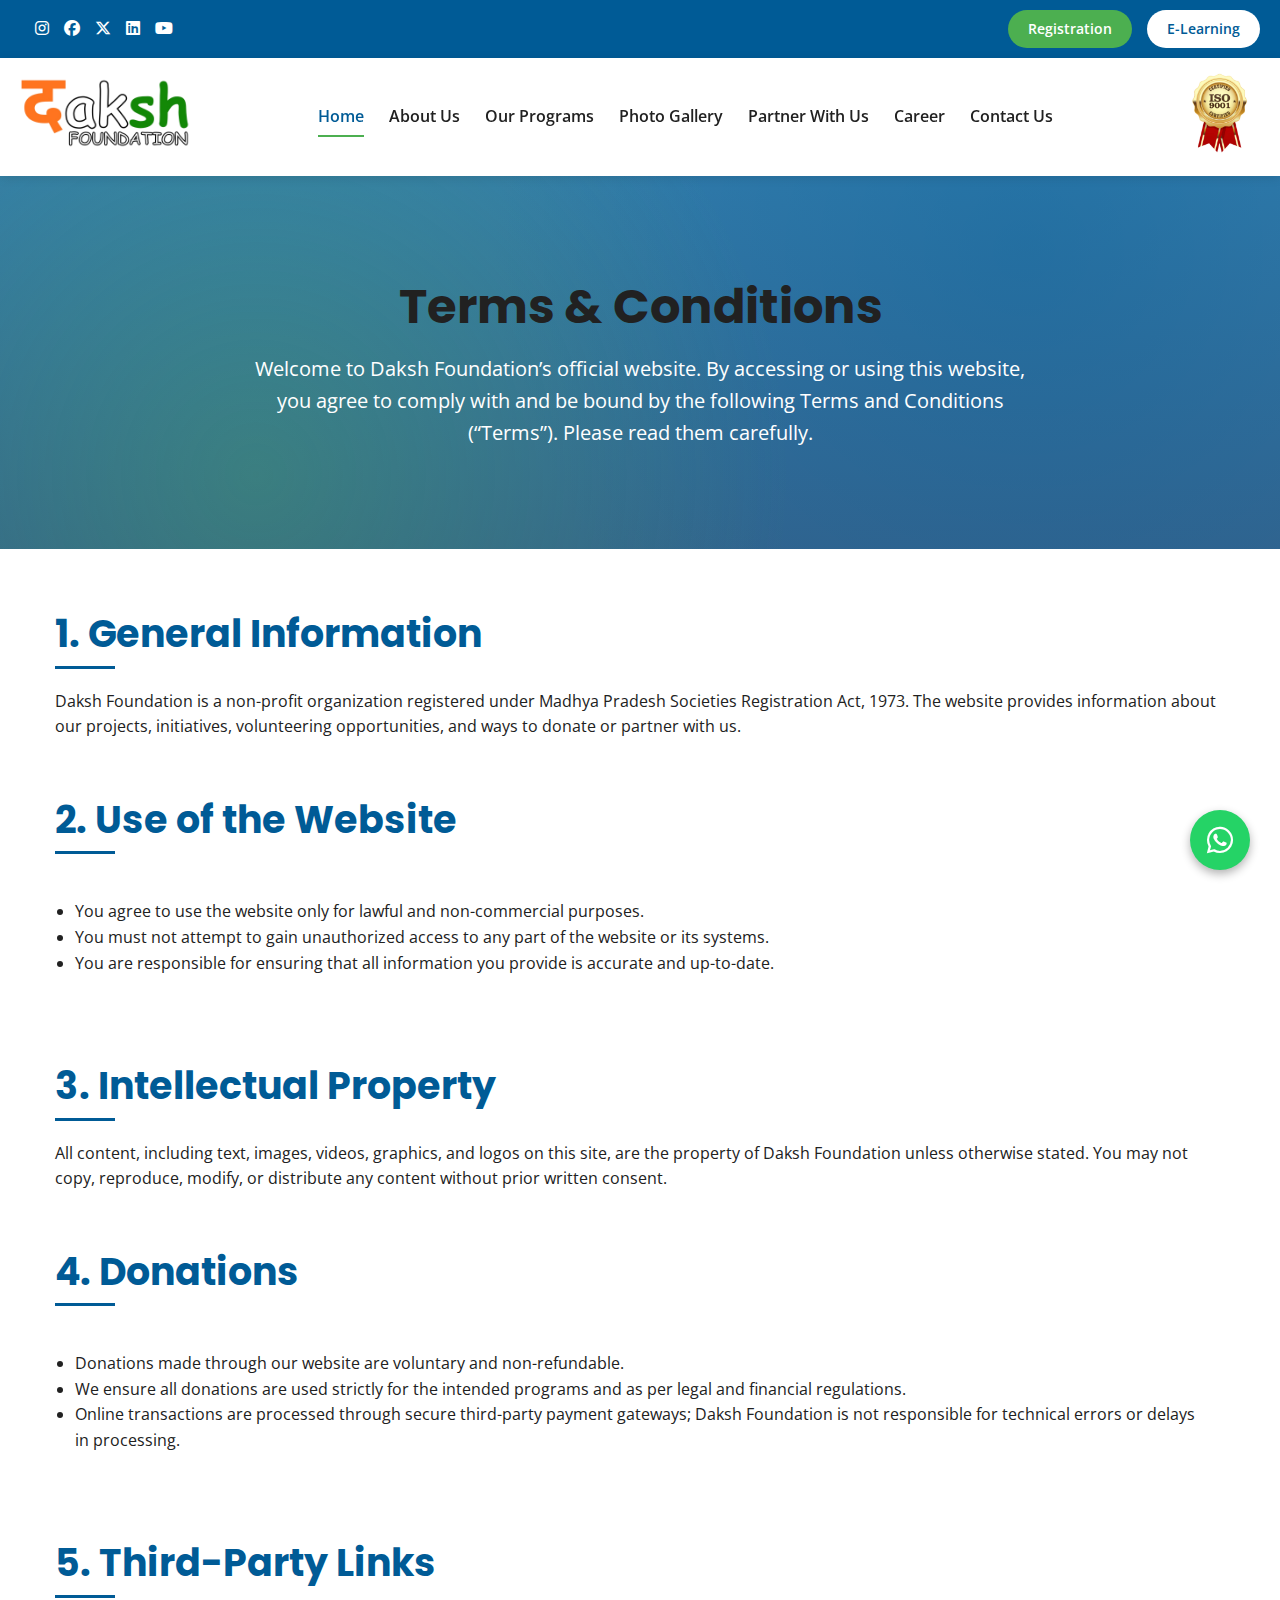
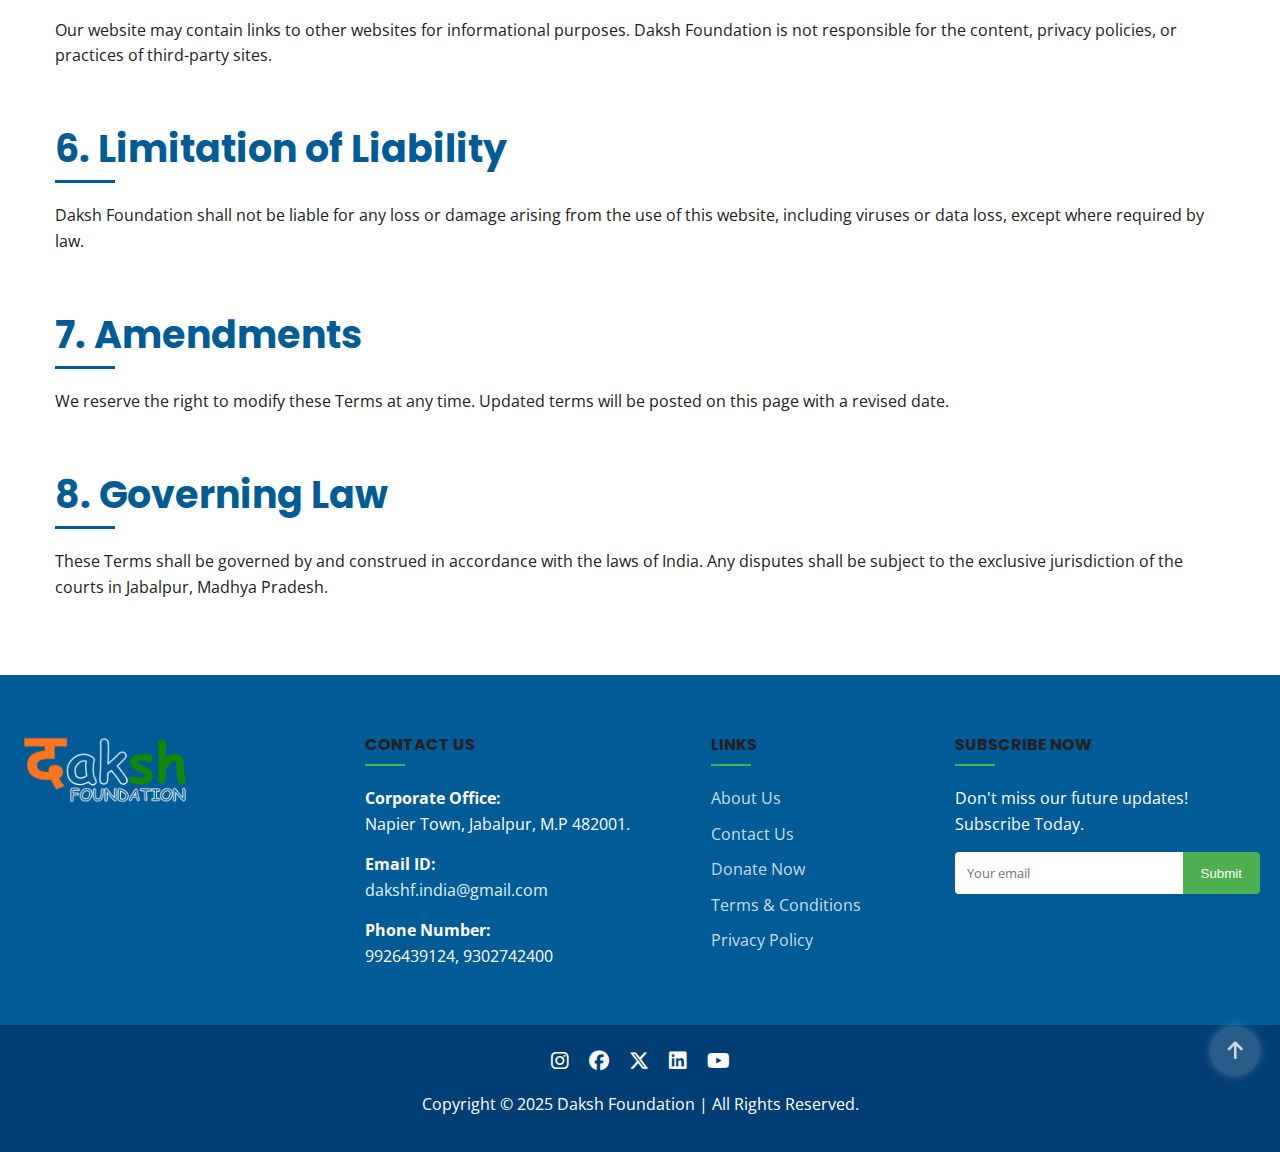
<file: tnc.html>
<!-- tnc.html -->
<!DOCTYPE html>
<html lang="en">

<head>
  <meta charset="UTF-8" />
  <meta name="viewport" content="width=device-width, initial-scale=1.0" />
  <title>Terms & Conditions - Daksh Foundation</title>
  <link href="https://cdnjs.cloudflare.com/ajax/libs/font-awesome/6.4.2/css/all.min.css" rel="stylesheet" />
  <link rel="stylesheet" href="style.css" />
  <link href="https://fonts.googleapis.com/css2?family=Open+Sans:wght@400;600&family=Poppins:wght@600;700&display=swap"
    rel="stylesheet" />
</head>

<body id="top">
  <!-- Top Bar -->
  <div class="top-bar">
    <div class="top-bar-content">
      <div class="social-links">
        <a href="https://www.instagram.com/daksh_foundation?igsh=NDkwbmc5b2ltdG1y" aria-label="Instagram"><i
            class="fab fa-instagram"></i></a>
        <a href="https://www.facebook.com/DakshFoundationNGO" aria-label="Facebook"><i class="fab fa-facebook"></i></a>
        <a href="https://x.com/NgoDaksh" aria-label="Twitter"><i class="fa-brands fa-x-twitter"></i></a>
        <a href="https://www.linkedin.com/company/daksh-foundation18/" aria-label="LinkedIn"><i
            class="fab fa-linkedin"></i></a>
        <a href="https://www.youtube.com/@CSR_DAKSHFOUNDATION" aria-label="YouTube"><i class="fab fa-youtube"></i></a>
      </div>
      <div class="top-buttons">
        <a href="#" class="btn-donate">Registration</a>
        <a href="#" class="btn-sponsor">E-Learning</a>
      </div>
    </div>
  </div>

  <!-- Navigation -->
  <nav class="navbar">
    <div class="nav-content">
      <div class="logo">
        <a href="index.html"><img src="header.webp" alt="Daksh Foundation Logo" /></a>
      </div>
      <button class="mobile-menu-toggle" aria-label="Toggle menu">
        <span></span>
        <span></span>
        <span></span>
      </button>
      <ul class="nav-menu">
        <li><a href="index.html" class="active">Home</a></li>
        <li><a href="about.html">About Us</a></li>
        <li><a href="programs.html">Our Programs</a></li>
        <li><a href="gallery.html">Photo Gallery</a></li>
        <li><a href="Partnerwithus.html">Partner With Us</a></li>
        <li><a href="career.html">Career</a></li>
        <li><a href="contact.html">Contact Us</a></li>
        <li class="menu-buttons">
          <a href="#" class="btn-donate">Registration</a>
          <a href="#" class="btn-sponsor">E-Learning</a>
        </li>
      </ul>
      <div class="nav-badge">
        <img src="assets/Badge.webp" alt="NGO Badge" />
      </div>
    </div>
  </nav>

  <!-- Page Header -->
  <section class="page-header">
    <div class="container">
      <h1>Terms & Conditions</h1>
      <p>
        Welcome to Daksh Foundation’s official website. By accessing or using
        this website, you agree to comply with and be bound by the following
        Terms and Conditions (“Terms”). Please read them carefully.
      </p>
    </div>
  </section>

  <!-- Terms Content -->
  <section class="carbon-intro">
    <div class="container">
      <div class="terms-content">
        <h2 class="section-title blue-text" style="text-align: center">
          1. General Information
        </h2>
        <p>
          Daksh Foundation is a non-profit organization registered under
          Madhya Pradesh Societies Registration Act, 1973. The website
          provides information about our projects, initiatives, volunteering
          opportunities, and ways to donate or partner with us.
        </p>

        <h2 class="section-title blue-text" style="text-align: left; margin: 40px 0 20px">
          2. Use of the Website
        </h2>
        <ul class="work-content" style="
              list-style-type: disc;
              padding-left: 20px;
              margin-bottom: 20px;
            ">
          <li>
            You agree to use the website only for lawful and non-commercial
            purposes.
          </li>
          <li>
            You must not attempt to gain unauthorized access to any part of
            the website or its systems.
          </li>
          <li>
            You are responsible for ensuring that all information you provide
            is accurate and up-to-date.
          </li>
        </ul>

        <h2 class="section-title blue-text" style="text-align: left; margin: 40px 0 20px">
          3. Intellectual Property
        </h2>
        <p>
          All content, including text, images, videos, graphics, and logos on
          this site, are the property of Daksh Foundation unless otherwise
          stated. You may not copy, reproduce, modify, or distribute any
          content without prior written consent.
        </p>

        <h2 class="section-title blue-text" style="text-align: left; margin: 40px 0 20px">
          4. Donations
        </h2>
        <ul class="work-content" style="
              list-style-type: disc;
              padding-left: 20px;
              margin-bottom: 20px;
            ">
          <li>
            Donations made through our website are voluntary and
            non-refundable.
          </li>
          <li>
            We ensure all donations are used strictly for the intended
            programs and as per legal and financial regulations.
          </li>
          <li>
            Online transactions are processed through secure third-party
            payment gateways; Daksh Foundation is not responsible for
            technical errors or delays in processing.
          </li>
        </ul>

        <h2 class="section-title blue-text" style="text-align: left; margin: 40px 0 20px">
          5. Third-Party Links
        </h2>
        <p>
          Our website may contain links to other websites for informational
          purposes. Daksh Foundation is not responsible for the content,
          privacy policies, or practices of third-party sites.
        </p>

        <h2 class="section-title blue-text" style="text-align: left; margin: 40px 0 20px">
          6. Limitation of Liability
        </h2>
        <p>
          Daksh Foundation shall not be liable for any loss or damage arising
          from the use of this website, including viruses or data loss, except
          where required by law.
        </p>

        <h2 class="section-title blue-text" style="text-align: left; margin: 40px 0 20px">
          7. Amendments
        </h2>
        <p>
          We reserve the right to modify these Terms at any time. Updated
          terms will be posted on this page with a revised date.
        </p>

        <h2 class="section-title blue-text" style="text-align: left; margin: 40px 0 20px">
          8. Governing Law
        </h2>
        <p>
          These Terms shall be governed by and construed in accordance with
          the laws of India. Any disputes shall be subject to the exclusive
          jurisdiction of the courts in Jabalpur, Madhya Pradesh.
        </p>
      </div>
    </div>
  </section>

  <!-- Footer -->
  <footer class="footer">
    <div class="footer-container">
      <div class="footer-col">
        <img src="footer.webp" alt="Daksh Foundation Logo" class="footer-logo" />
      </div>
      <div class="footer-col contact-details">
        <h4>CONTACT US</h4>
        <p>
          <strong>Corporate Office:</strong><br />
          Napier Town, Jabalpur, M.P 482001.
        </p>
        <p>
          <strong>Email ID:</strong><br />
          <a href="mailto:dakshf.india@gmail.com ">dakshf.india@gmail.com </a>
        </p>
        <p>
          <strong>Phone Number:</strong><br />
          9926439124, 9302742400
        </p>
      </div>
      <div class="footer-col">
        <h4>LINKS</h4>
        <ul>
          <li><a href="about.html">About Us</a></li>
          <li><a href="contact.html">Contact Us</a></li>
          <li><a href="#">Donate Now</a></li>
          <li><a href="tnc.html">Terms & Conditions</a></li>
          <li><a href="privacypolicy.html">Privacy Policy</a></li>
        </ul>
      </div>
      <div class="footer-col">
        <h4>SUBSCRIBE NOW</h4>
        <p>Don't miss our future updates! Subscribe Today.</p>
        <form class="subscribe-form">
          <input type="email" placeholder="Your email" required />
          <button type="submit">Submit</button>
        </form>
      </div>
    </div>
    <div class="footer-bottom">
      <div class="footer-social">
        <a href="https://www.instagram.com/daksh_foundation?igsh=NDkwbmc5b2ltdG1y" aria-label="Instagram"><i
            class="fab fa-instagram"></i></a>
        <a href="https://www.facebook.com/DakshFoundationNGO" aria-label="Facebook"><i class="fab fa-facebook"></i></a>
        <a href="https://x.com/NgoDaksh" aria-label="Twitter"><i class="fa-brands fa-x-twitter"></i></a>
        <a href="https://www.linkedin.com/company/daksh-foundation18/" aria-label="LinkedIn"><i
            class="fab fa-linkedin"></i></a>
        <a href="https://www.youtube.com/@CSR_DAKSHFOUNDATION" aria-label="YouTube"><i class="fab fa-youtube"></i></a>
      </div>
      <p>Copyright &copy; 2025 Daksh Foundation | All Rights Reserved.</p>
      <a href="#top" class="back-to-top" aria-label="Back to top">
        <i class="fas fa-arrow-up"></i>
      </a>
    </div>
  </footer>

  <!-- Chat Widget -->
  <div class="chat-widget">
    <a href="https://wa.me/919926439124" class="chat-button" target="_blank">
      <i class="fab fa-whatsapp"></i>
    </a>
  </div>

  <script src="script.js"></script>
</body>

</html>
</file>
<file: style.css>
/* Reset and Base Styles */
* {
  margin: 0;
  padding: 0;
  box-sizing: border-box;
}

html {
  scroll-behavior: smooth;
}

/* Updated Color Palette - Daksh Foundation 2025 */
:root {
  /* Primary Brand Colors */
  --primary-blue: #005b96;
  --secondary-green: #4caf50;
  --accent-light-blue: #e3f2fd;
  /* Neutral Colors */
  --white: #ffffff;
  --text-dark: #212121;
  --text-light: #555555;
  --bg-light: #f5f5f5;
  /* Hover & Success States */
  --hover-blue: #003e73;
  --success-green: #2e7d32;
  /* Shadows */
  --shadow-sm: 0 1px 3px 0 rgba(0, 0, 0, 0.1);
  --shadow-md: 0 4px 12px rgba(0, 0, 0, 0.08);
  --shadow-lg: 0 10px 30px rgba(0, 0, 0, 0.12);
}

body {
  font-family: "Open Sans", -apple-system, BlinkMacSystemFont, "Segoe UI",
    sans-serif;
  color: var(--text-dark);
  line-height: 1.6;
  overflow-x: hidden;
  background-color: var(--white);
  font-size: 16px;
  min-height: 100vh;
}

body.no-scroll {
  overflow: hidden;
  height: 100vh;
}

.container {
  max-width: 1200px;
  margin: 0 auto;
  padding: 0 15px;
}

/* Typography */
h1,
h2,
h3,
h4,
h5,
h6 {
  font-family: "Poppins", sans-serif;
  font-weight: 600;
  color: var(--text-dark);
  line-height: 1.3;
}

h1 {
  font-size: 48px;
}

h2 {
  font-size: 36px;
}

h3 {
  font-size: 28px;
}

h4 {
  font-size: 22px;
}

h5 {
  font-size: 18px;
}

h6 {
  font-size: 16px;
}

p {
  line-height: 1.6;
  margin-bottom: 15px;
}

/* Top Bar */
.top-bar {
  background: var(--primary-blue);
  color: var(--white);
  padding: 10px 0;
}

.top-bar-content {
  max-width: 1400px;
  margin: 0 auto;
  padding: 0 20px;
  display: flex;
  justify-content: space-between;
  align-items: center;
}

.social-links {
  display: flex;
  gap: 15px;
  margin-left: 15px;
}

.social-links a {
  color: var(--white);
  font-size: 16px;
  transition: color 0.3s ease;
}

.social-links a:hover {
  color: var(--accent-light-blue);
}

.top-buttons {
  display: flex;
  gap: 15px;
}

.btn-donate,
.btn-sponsor {
  padding: 8px 20px;
  border-radius: 25px;
  text-decoration: none;
  font-weight: 600;
  font-size: 14px;
  transition: all 0.3s ease;
}

.btn-donate {
  background: var(--secondary-green);
  color: var(--white);
}

.btn-donate:hover {
  background: var(--success-green);
  transform: translateY(-2px);
}

.btn-sponsor {
  background: var(--white);
  color: var(--primary-blue);
}

.btn-sponsor:hover {
  background: var(--accent-light-blue);
  transform: translateY(-2px);
}

/* Navigation */
.navbar {
  background: var(--white);
  box-shadow: 0 2px 10px rgba(0, 0, 0, 0.1);
  position: sticky;
  top: 0;
  z-index: 1000;
  transition: box-shadow 0.3s ease;
}

.nav-content {
  max-width: 1400px;
  margin: 0 auto;
  padding: 15px 20px;
  display: flex;
  justify-content: space-between;
  align-items: center;
  position: relative;
}

.logo img {
  height: 70px;
  width: auto;
  transition: transform 0.3s ease;
}

.logo:hover img {
  transform: scale(1.05);
}

.nav-menu {
  display: flex;
  list-style: none;
  gap: 25px;
  align-items: center;
}

.nav-menu a {
  color: var(--text-dark);
  text-decoration: none;
  font-weight: 600;
  font-size: 16px;
  transition: color 0.3s ease;
  position: relative;
  padding: 5px 0;
}

.nav-menu a:hover,
.nav-menu a.active {
  color: var(--primary-blue);
}

.nav-menu a::after {
  content: "";
  position: absolute;
  bottom: -5px;
  left: 0;
  width: 0;
  height: 2px;
  background: var(--secondary-green);
  transition: width 0.3s ease;
}

.nav-menu a:hover::after,
.nav-menu a.active::after {
  width: 100%;
}

.nav-badge img {
  height: 80px;
  width: auto;
  transition: transform 0.3s ease;
}

.nav-badge:hover img {
  transform: scale(1.05);
}

.mobile-menu-toggle {
  display: none;
  flex-direction: column;
  justify-content: space-between;
  width: 30px;
  height: 24px;
  background: transparent;
  border: none;
  cursor: pointer;
  padding: 0;
  z-index: 1001;
  position: relative;
  transition: transform 0.3s ease;
}

.mobile-menu-toggle span {
  width: 100%;
  height: 3px;
  background: var(--primary-blue);
  border-radius: 3px;
  transition: all 0.3s ease;
  transform-origin: center;
}

.mobile-menu-toggle.active span:nth-child(1) {
  transform: translateY(10.5px) rotate(45deg);
}

.mobile-menu-toggle.active span:nth-child(2) {
  opacity: 0;
  transform: translateX(-20px);
}

.mobile-menu-toggle.active span:nth-child(3) {
  transform: translateY(-10.5px) rotate(-45deg);
}

.menu-buttons {
  display: none;
}

/* Hero Section */
.hero {
  position: relative;
  height: 90vh;
  min-height: 600px;
  overflow: hidden;
  width: 100%;
}

.hero-slider,
.hero-slide {
  position: absolute;
  top: 0;
  left: 0;
  width: 100%;
  height: 100%;
}

.hero-slide {
  opacity: 0;
  transition: opacity 1s ease-in-out;
  background-size: cover;
  background-position: center;
}

.hero-slide.active {
  opacity: 1;
}

/* Slide 1 */
.hero-slide:nth-child(1) {
  background-image: url("assets/About/1.webp");
}

/* Slide 2 */
.hero-slide:nth-child(2) {
  background-image: url("assets/About/2.webp");
}

/* Slide 3 */
.hero-slide:nth-child(3) {
  background-image: url("assets/About/3.webp");
}

/* Slide 4 */
.hero-slide:nth-child(4) {
  background-image: url("assets/About/4.webp");
}

/* Slide 5 */
.hero-slide:nth-child(5) {
  background-image: url("assets/About/5.webp");
}

/* Slide 6 */
.hero-slide:nth-child(6) {
  background-image: url("assets/About/6.webp");
}

.hero-overlay {
  position: absolute;
  top: 0;
  left: 0;
  width: 100%;
  height: 100%;
  background: linear-gradient(to right,
      rgba(0, 91, 150, 0.85) 0%,
      rgba(0, 91, 150, 0.65) 25%,
      rgba(0, 91, 150, 0.3) 40%,
      rgba(0, 91, 150, 0.05) 50%,
      rgba(0, 91, 150, 0) 75%);
  z-index: 1;
}

.hero-content {
  position: relative;
  height: 100%;
  display: flex;
  align-items: center;
  max-width: 1400px;
  margin: 0 auto;
  padding: 0 40px;
  z-index: 2;
}

.hero-text {
  max-width: 750px;
  color: var(--white);
}

.hero-title {
  font-size: 56px;
  font-weight: 700;
  line-height: 1.2;
  margin-bottom: 28px;
  font-family: "Poppins", sans-serif;
  color: var(--white);
  text-shadow: 2px 4px 12px rgba(0, 0, 0, 0.3);
  hyphens: auto;
  word-break: break-word;
}

.hero-title .highlight {
  color: #ffd54f;
  text-shadow: 2px 4px 12px rgba(0, 0, 0, 0.4);
}

.hero-description {
  font-size: 19px;
  line-height: 1.8;
  margin-bottom: 40px;
  opacity: 0.98;
  color: #f5f5f5;
  text-shadow: 1px 2px 6px rgba(0, 0, 0, 0.25);
  max-width: 680px;
  hyphens: auto;
  word-break: break-word;
  overflow-wrap: break-word;
}

.hero-buttons {
  display: flex;
  gap: 20px;
  flex-wrap: wrap;
}

.btn-primary,
.btn-secondary {
  padding: 16px 40px;
  border-radius: 30px;
  text-decoration: none;
  font-weight: 600;
  font-size: 16px;
  transition: all 0.3s ease;
  display: inline-flex;
  align-items: center;
  justify-content: center;
  min-height: 54px;
  cursor: pointer;
}

.btn-primary {
  background: #005b96;
  color: var(--white);
  border: none;
  box-shadow: 0 4px 20px rgba(255, 213, 79, 0.4);
}

.btn-primary:hover {
  background: #003e73;
  transform: translateY(-3px);
  box-shadow: 0 8px 30px rgba(255, 213, 79, 0.5);
}

.btn-secondary {
  background: rgba(255, 255, 255, 0.15);
  color: var(--white);
  border: 2px solid rgba(255, 255, 255, 0.8);
  backdrop-filter: blur(10px);
}

.btn-secondary:hover {
  background: var(--white);
  color: #005b96;
  transform: translateY(-3px);
  box-shadow: 0 8px 25px rgba(255, 255, 255, 0.3);
}

.slider-btn {
  position: absolute;
  top: 50%;
  transform: translateY(-50%);
  background: rgba(255, 255, 255, 0.25);
  color: var(--white);
  border: 1px solid rgba(255, 255, 255, 0.3);
  width: 55px;
  height: 55px;
  border-radius: 50%;
  cursor: pointer;
  font-size: 20px;
  transition: all 0.3s ease;
  backdrop-filter: blur(10px);
  z-index: 10;
  display: flex;
  align-items: center;
  justify-content: center;
}

.slider-btn:hover {
  background: rgba(255, 255, 255, 0.4);
  transform: translateY(-50%) scale(1.1);
  box-shadow: 0 4px 15px rgba(0, 0, 0, 0.2);
}

.slider-btn.prev {
  left: 30px;
}

.slider-btn.next {
  right: 30px;
}

.slider-dots {
  position: absolute;
  bottom: 40px;
  left: 50%;
  transform: translateX(-50%);
  display: flex;
  gap: 12px;
  z-index: 10;
}

.slider-dot {
  width: 12px;
  height: 12px;
  border-radius: 50%;
  background: rgba(255, 255, 255, 0.4);
  cursor: pointer;
  transition: all 0.4s ease;
  border: 2px solid transparent;
}

.slider-dot:hover {
  background: rgba(255, 255, 255, 0.7);
}

.slider-dot.active {
  background: var(--white);
  width: 40px;
  border-radius: 6px;
  box-shadow: 0 2px 10px rgba(255, 255, 255, 0.4);
}

/* Universal Section Styles */
section {
  padding: 80px 0;
  transition: opacity 0.5s ease;
}

.section-header {
  text-align: center;
  margin-bottom: 50px;
}

.section-title {
  font-size: 36px;
  font-weight: 700;
  color: var(--text-dark);
  position: relative;
  padding-bottom: 10px;
  display: inline-block;
  font-family: "Poppins", sans-serif;
  transition: color 0.3s ease;
}

.section-title::after {
  content: "";
  position: absolute;
  left: 50%;
  bottom: 0;
  transform: translateX(-50%);
  width: 60px;
  height: 3px;
  background-color: var(--primary-blue);
  transition: width 0.3s ease, background-color 0.3s ease;
}

.section-title.green {
  color: var(--secondary-green);
}

.section-title.green::after {
  background-color: var(--secondary-green);
}

.section-subtitle {
  font-size: 18px;
  color: var(--text-light);
  max-width: 800px;
  margin: 15px auto 0;
}

/* Page Header for Inner Pages */
.page-header {
  background: linear-gradient(rgba(0, 91, 150, 0.8), rgba(0, 62, 115, 0.8)),
    url("https://images.unsplash.com/photo-1506905925346-21bda4d32df4?w=1600&q=80") no-repeat center center;
  background-size: cover;
  padding: 100px 0;
  color: var(--white);
  text-align: center;
  position: relative;
}

.page-header::before {
  content: "";
  position: absolute;
  top: 0;
  left: 0;
  width: 100%;
  height: 100%;
  background: radial-gradient(circle at 20% 80%,
      rgba(76, 175, 80, 0.3) 0%,
      transparent 50%),
    radial-gradient(circle at 80% 20%,
      rgba(0, 91, 150, 0.3) 0%,
      transparent 50%);
  z-index: 1;
}

.page-header .container {
  position: relative;
  z-index: 2;
}

.page-header h1 {
  font-size: 48px;
  margin-bottom: 15px;
  font-weight: 700;
  font-family: "Poppins", sans-serif;
}

.page-header p {
  font-size: 20px;
  max-width: 800px;
  margin: 0 auto;
}

/* Carbon Intro Section */
.carbon-intro {
  background: var(--white);
  padding: 60px 0;
}

.carbon-intro .intro-content {
  display: grid;
  grid-template-columns: 1fr 1fr;
  gap: 50px;
  align-items: center;
}

.carbon-intro .section-header {
  text-align: left;
  margin-bottom: 0;
}

.carbon-intro .section-title {
  font-size: 38px;
  margin-bottom: 20px;
  text-align: left;
}

.carbon-intro .section-title::after {
  left: 0;
  transform: translateX(0);
}

.carbon-intro .section-subtitle {
  text-align: left;
  max-width: none;
  font-size: 18px;
  margin: 0;
}

.intro-visuals {
  text-align: right;
}

.intro-image {
  max-width: 100%;
  height: auto;
  border-radius: 25%;
  box-shadow: var(--shadow-lg);
  transition: transform 0.3s ease;
}

.intro-image:hover {
  transform: scale(1.02);
}

/* Carbon Initiative Section */
.carbon-initiative {
  background: var(--bg-light);
}

.work-grid {
  display: grid;
  grid-template-columns: repeat(2, 1fr);
  gap: 30px;
}

.work-card {
  background: var(--white);
  border-radius: 15px;
  overflow: hidden;
  box-shadow: var(--shadow-md);
  transition: transform 0.3s ease, box-shadow 0.3s ease;
  display: flex;
  flex-direction: column;
}

.work-card:hover {
  transform: translateY(-10px);
  box-shadow: var(--shadow-lg);
}

.work-image {
  width: 100%;
  height: 220px;
  overflow: hidden;
  position: relative;
}

.work-image img {
  width: 100%;
  height: 100%;
  object-fit: cover;
  transition: transform 0.3s ease;
}

.work-card:hover .work-image img {
  transform: scale(1.05);
}

.image-overlay {
  position: absolute;
  top: 50%;
  left: 50%;
  transform: translate(-50%, -50%);
  background: rgba(0, 91, 150, 0.8);
  color: var(--white);
  width: 60px;
  height: 60px;
  border-radius: 50%;
  display: flex;
  align-items: center;
  justify-content: center;
  font-size: 24px;
  opacity: 0;
  transition: opacity 0.3s ease;
}

.work-card:hover .image-overlay {
  opacity: 1;
}

.work-content {
  padding: 25px;
  flex-grow: 1;
  display: flex;
  flex-direction: column;
}

.work-content h3 {
  font-size: 18px;
  color: var(--primary-blue);
  margin-bottom: 15px;
  font-weight: 700;
  font-family: "Poppins", sans-serif;
}

.work-content p {
  flex-grow: 1;
  margin-bottom: 20px;
  color: var(--text-light);
  hyphens: auto;
  word-break: break-word;
}

/* CSR Partnership Section */
.csr-partnership {
  background: var(--white);
  padding: 60px 0;
}

.csr-partnership .vm-content {
  grid-template-columns: repeat(auto-fit, minmax(250px, 1fr));
  gap: 30px;
}

.vm-card {
  background: var(--white);
  padding: 40px 35px;
  border-radius: 16px;
  box-shadow: var(--shadow-md);
  text-align: center;
  transition: all 0.4s ease;
  position: relative;
  overflow: hidden;
}

.vm-card::before {
  content: "";
  position: absolute;
  top: 0;
  left: 0;
  width: 100%;
  height: 4px;
  background: linear-gradient(90deg,
      var(--primary-blue),
      var(--secondary-green));
  transform: scaleX(0);
  transition: transform 0.4s ease;
}

.vm-card:hover::before {
  transform: scaleX(1);
}

.vm-card:hover {
  transform: translateY(-12px);
  box-shadow: var(--shadow-lg);
}

.vm-icon-wrapper {
  width: 80px;
  height: 80px;
  margin: 0 auto 25px;
  background: linear-gradient(135deg,
      var(--primary-blue),
      var(--secondary-green));
  border-radius: 50%;
  display: flex;
  align-items: center;
  justify-content: center;
  position: relative;
  animation: pulse 2s ease-in-out infinite;
}

.vm-icon-wrapper::after {
  content: "";
  position: absolute;
  width: 100%;
  height: 100%;
  border-radius: 50%;
  background: inherit;
  opacity: 0.3;
  animation: ripple 2s ease-out infinite;
}

.vm-icon-wrapper i {
  font-size: 36px;
  color: var(--white);
  z-index: 1;
}

.vm-card h3 {
  font-size: 32px;
  font-weight: 700;
  margin-bottom: 20px;
  background: linear-gradient(135deg,
      var(--primary-blue),
      var(--secondary-green));
  -webkit-background-clip: text;
  -webkit-text-fill-color: transparent;
  background-clip: text;
  font-family: "Poppins", sans-serif;
}

.vm-description {
  font-size: 15px;
  line-height: 1.7;
  color: var(--text-light);
  margin-bottom: 25px;
}

.vm-card:hover {
  transform: scale(1.05);
}

/* Impact Stats for Carbon */
.carbon-impact .impact-container {
  grid-template-columns: 1fr 1.5fr;
  gap: 60px;
  align-items: center;
}

.carbon-impact .impact-data .stats-grid {
  display: grid;
  grid-template-columns: repeat(2, 1fr);
  gap: 30px;
  margin-top: 20px;
}

.carbon-impact .stat-item {
  text-align: center;
  padding: 20px;
  background: var(--white);
  border-radius: 15px;
  box-shadow: var(--shadow-sm);
  transition: all 0.3s ease;
  position: relative;
  overflow: hidden;
}

.carbon-impact .stat-item::before {
  content: "";
  position: absolute;
  top: 0;
  left: 0;
  width: 100%;
  height: 4px;
  background: linear-gradient(90deg,
      var(--primary-blue),
      var(--secondary-green));
  transform: scaleX(0);
  transition: transform 0.3s ease;
}

.carbon-impact .stat-item:hover::before {
  transform: scaleX(1);
}

.carbon-impact .stat-item:hover {
  transform: translateY(-5px);
  box-shadow: var(--shadow-md);
}

.carbon-impact .stat-icon {
  font-size: 40px;
  color: var(--secondary-green);
  margin-bottom: 10px;
  display: block;
}

.carbon-impact .stat-number {
  font-size: 36px;
  font-weight: 700;
  color: var(--primary-blue);
  line-height: 1.1;
  margin-bottom: 8px;
  font-family: "Poppins", sans-serif;
}

.carbon-impact .stat-label {
  font-size: 14px;
  color: var(--text-light);
  font-weight: 500;
}

/* Join Hands Section */
.join-hands {
  background: var(--bg-light);
}

.join-hands .contact-grid-container {
  display: grid;
  grid-template-columns: 1fr 1fr;
  gap: 50px;
  background: var(--white);
  padding: 40px;
  border-radius: 15px;
  box-shadow: var(--shadow-md);
  transition: box-shadow 0.3s ease;
  align-items: start;
}

.join-hands .contact-grid-container:hover {
  box-shadow: var(--shadow-lg);
}

.join-hands .contact-form-wrapper,
.join-hands .contact-info-wrapper {
  text-align: left;
}

.join-hands .contact-form-wrapper h3,
.join-hands .contact-info-wrapper h3 {
  font-size: 28px;
  color: var(--primary-blue);
  margin-bottom: 30px;
  font-family: "Poppins", sans-serif;
  text-align: left;
}

.join-hands .info-item {
  display: flex;
  align-items: flex-start;
  gap: 20px;
  margin-bottom: 25px;
  transition: transform 0.3s ease;
  justify-content: flex-start;
}

.join-hands .follow-us-title {
  margin-top: 40px;
  text-align: left;
}

.join-hands .contact-social-links {
  display: flex;
  gap: 15px;
  justify-content: flex-start;
}

.contact-form {
  max-width: 700px;
  margin: 0 auto;
  display: flex;
  flex-direction: column;
  gap: 15px;
}

.contact-form input,
.contact-form textarea {
  width: 100%;
  padding: 15px;
  border: 1px solid #e2e8f0;
  border-radius: 8px;
  font-size: 16px;
  font-family: "Open Sans", sans-serif;
  transition: border-color 0.3s ease, box-shadow 0.3s ease;
}

.contact-form input:focus,
.contact-form textarea:focus {
  outline: none;
  border-color: var(--primary-blue);
  box-shadow: 0 0 0 3px rgba(0, 91, 150, 0.1);
}

.btn-submit {
  background-color: var(--primary-blue);
  color: var(--white);
  border: none;
  padding: 12px 30px;
  border-radius: 8px;
  font-size: 16px;
  font-weight: 600;
  cursor: pointer;
  transition: background-color 0.3s ease, transform 0.3s ease;
  min-height: 44px;
  width: 100%;
}

.btn-submit:hover {
  background-color: var(--hover-blue);
  transform: translateY(-2px);
}

.join-visual {
  text-align: center;
  margin-top: 40px;
}

.join-image {
  max-width: 100%;
  height: auto;
  border-radius: 20px;
  box-shadow: var(--shadow-lg);
  transition: transform 0.3s ease;
}

.join-image:hover {
  transform: scale(1.02);
}

/* About Us: Intro Section */
.about-intro-section {
  padding: 80px 0;
  background-color: var(--white);
}

.about-intro-content {
  display: grid;
  grid-template-columns: 3fr 2fr;
  gap: 50px;
  align-items: flex-start;
}

.about-intro-text .section-sub-title {
  font-size: 20px;
  font-weight: 700;
  margin-bottom: 5px;
  letter-spacing: 1px;
  color: var(--secondary-green);
}

.about-intro-text .section-title {
  font-size: 38px;
  margin-top: 0;
  margin-bottom: 30px;
  display: block;
  text-align: left;
}

.about-intro-text .section-title::after {
  left: 0;
  transform: translateX(0);
}

.about-intro-text p {
  font-size: 16px;
  line-height: 1.7;
  margin-bottom: 15px;
  color: var(--text-dark);
}

.about-intro-text p strong {
  color: var(--primary-blue);
  font-weight: 600;
}

.about-intro-image {
  text-align: center;
  padding-top: 70px;
}

.about-intro-image img {
  max-width: 100%;
  height: auto;
  border: 1px solid #ddd;
  box-shadow: var(--shadow-md);
  margin-bottom: 10px;
  border-radius: 8px;
  transition: transform 0.3s ease;
}

.about-intro-image img:hover {
  transform: scale(1.02);
}

.about-intro-image .image-caption {
  font-size: 14px;
  color: var(--text-light);
  font-style: italic;
}

/* Color specific classes */
.blue-text {
  color: var(--primary-blue) !important;
}

.green-text {
  color: var(--secondary-green) !important;
}

/* Who We Are Section (Homepage) */
.who-we-are {
  background: var(--bg-light);
}

.who-container {
  max-width: 1400px;
  margin: 0 auto;
  padding: 0 40px;
}

.who-content {
  display: grid;
  grid-template-columns: 1fr 1fr;
  gap: 80px;
  align-items: center;
}

.who-text {
  padding-right: 20px;
}

.who-intro,
.who-highlight {
  font-size: 18px;
  line-height: 1.8;
  margin-bottom: 25px;
  color: var(--text-dark);
  hyphens: auto;
  word-break: break-word;
}

.who-stats {
  margin: 30px 0;
  padding: 25px;
  background: var(--white);
  border-radius: 10px;
  border-left: 5px solid var(--secondary-green);
  box-shadow: var(--shadow-sm);
  transition: box-shadow 0.3s ease;
}

.who-stats:hover {
  box-shadow: var(--shadow-md);
}

.who-stats strong {
  color: var(--secondary-green);
  font-weight: 700;
}

.read-more-wrapper {
  margin-top: 30px;
}

.btn-read-more {
  display: inline-flex;
  align-items: center;
  gap: 10px;
  padding: 15px 40px;
  background: var(--primary-blue);
  color: var(--white);
  text-decoration: none;
  border-radius: 30px;
  font-weight: 600;
  transition: all 0.3s ease;
  min-height: 44px;
}

.btn-read-more:hover {
  background: var(--hover-blue);
  transform: translateY(-3px);
  box-shadow: 0 10px 25px rgba(0, 91, 150, 0.3);
}

.who-images-wrapper {
  position: relative;
  height: 600px;
  overflow: hidden;
  border-radius: 20px;
}

.who-images-slider {
  display: flex;
  flex-direction: column;
  gap: 20px;
  animation: slideVertical 30s linear infinite;
  transition: transform 0.3s ease;
}

.who-images-slider:hover {
  animation-play-state: paused;
}

@keyframes slideVertical {
  0% {
    transform: translateY(0);
  }

  100% {
    transform: translateY(-50%);
  }
}

.image-slide {
  flex-shrink: 0;
  width: 100%;
  height: 280px;
  border-radius: 15px;
  overflow: hidden;
  box-shadow: var(--shadow-md);
  transition: transform 0.3s ease;
}

.image-slide:hover {
  transform: scale(1.02);
}

.image-slide img {
  width: 100%;
  height: 100%;
  object-fit: cover;
  transition: transform 0.3s ease;
}

.image-slide:hover img {
  transform: scale(1.05);
}

/* About Us: Vision & Mission */
.vision-mission {
  padding: 80px 0;
  background: var(--accent-light-blue);
  position: relative;
  overflow: hidden;
}

.vision-mission::before {
  content: "";
  position: absolute;
  top: -50%;
  right: -10%;
  width: 500px;
  height: 500px;
  background: radial-gradient(circle,
      rgba(76, 175, 80, 0.05) 0%,
      transparent 70%);
  border-radius: 50%;
  pointer-events: none;
}

.vision-mission::after {
  content: "";
  position: absolute;
  bottom: -50%;
  left: -10%;
  width: 500px;
  height: 500px;
  background: radial-gradient(circle,
      rgba(0, 91, 150, 0.05) 0%,
      transparent 70%);
  border-radius: 50%;
  pointer-events: none;
}

.vm-content {
  display: grid;
  grid-template-columns: repeat(auto-fit, minmax(320px, 1fr));
  gap: 40px;
  position: relative;
  z-index: 1;
}

.vm-card {
  background: var(--white);
  padding: 40px 35px;
  border-radius: 16px;
  box-shadow: var(--shadow-md);
  text-align: center;
  transition: all 0.4s ease;
  position: relative;
  overflow: hidden;
}

.vm-card::before {
  content: "";
  position: absolute;
  top: 0;
  left: 0;
  width: 100%;
  height: 4px;
  background: linear-gradient(90deg,
      var(--primary-blue),
      var(--secondary-green));
  transform: scaleX(0);
  transition: transform 0.4s ease;
}

.vm-card:hover::before {
  transform: scaleX(1);
}

.vm-card:hover {
  transform: translateY(-12px);
  box-shadow: var(--shadow-lg);
}

.vm-icon-wrapper {
  width: 80px;
  height: 80px;
  margin: 0 auto 25px;
  background: linear-gradient(135deg,
      var(--primary-blue),
      var(--secondary-green));
  border-radius: 50%;
  display: flex;
  align-items: center;
  justify-content: center;
  position: relative;
  animation: pulse 2s ease-in-out infinite;
}

.vm-icon-wrapper::after {
  content: "";
  position: absolute;
  width: 100%;
  height: 100%;
  border-radius: 50%;
  background: inherit;
  opacity: 0.3;
  animation: ripple 2s ease-out infinite;
}

.vm-icon-wrapper i {
  font-size: 36px;
  color: var(--white);
  z-index: 1;
}

.vision-card .vm-icon-wrapper {
  background: linear-gradient(135deg, var(--primary-blue), var(--hover-blue));
}

.mission-card .vm-icon-wrapper {
  background: linear-gradient(135deg,
      var(--secondary-green),
      var(--success-green));
}

.vm-card h3 {
  font-size: 32px;
  font-weight: 700;
  margin-bottom: 20px;
  background: linear-gradient(135deg,
      var(--primary-blue),
      var(--secondary-green));
  -webkit-background-clip: text;
  -webkit-text-fill-color: transparent;
  background-clip: text;
  font-family: "Poppins", sans-serif;
}

.vm-main-text {
  font-size: 17px;
  line-height: 1.8;
  color: var(--text-dark);
  margin-bottom: 20px;
}

.vm-main-text strong {
  color: var(--primary-blue);
  font-weight: 600;
}

.vm-divider {
  width: 60px;
  height: 3px;
  background: linear-gradient(90deg,
      var(--primary-blue),
      var(-- secondary-green));
  margin: 20px auto;
  border-radius: 2px;
}

.vm-card p.vm-description {
  font-size: 15px;
  line-height: 1.7;
  color: var(--text-light);
  margin-bottom: 25px;
}

.vm-card .mission-quote {
  font-style: italic;
  font-weight: 600;
  font-size: 19px;
  color: var(--secondary-green);
  margin-bottom: 20px;
  position: relative;
  padding: 0 20px;
}

.vm-card .mission-quote::before,
.vm-card .mission-quote::after {
  content: '"';
  font-size: 40px;
  color: var(--secondary-green);
  opacity: 0.3;
  position: absolute;
}

.vm-card .mission-quote::before {
  left: -5px;
  top: -10px;
}

.vm-card .mission-quote::after {
  right: -5px;
  bottom: -20px;
}

.vm-features {
  display: flex;
  flex-wrap: wrap;
  gap: 10px;
  justify-content: center;
  margin-top: 25px;
}

.feature-tag {
  display: inline-flex;
  align-items: center;
  gap: 6px;
  padding: 8px 16px;
  background: rgba(0, 91, 150, 0.08);
  border-radius: 20px;
  font-size: 13px;
  font-weight: 500;
  color: var(--primary-blue);
  transition: all 0.3s ease;
}

.mission-card .feature-tag {
  background: rgba(76, 175, 80, 0.08);
  color: var(--secondary-green);
}

.feature-tag:hover {
  transform: scale(1.05);
  background: var(--primary-blue);
  color: var(--white);
}

.mission-card .feature-tag:hover {
  background: var(--secondary-green);
}

.feature-tag i {
  font-size: 12px;
}

/* Our Work / Programs */
.our-work,
.projects-section,
.carbon-initiative {
  background: var(--bg-light);
}

.read-more {
  display: inline-flex;
  align-items: center;
  gap: 8px;
  color: var(--secondary-green);
  text-decoration: none;
  font-weight: 600;
  font-size: 16px;
  transition: all 0.3s ease;
  margin-top: auto;
  position: relative;
}

.read-more:hover {
  color: var(--success-green);
  transform: translateX(5px);
}

.read-more i {
  transition: transform 0.3s ease;
}

.read-more:hover i {
  transform: translateX(5px);
}

/* Where We Work */
.where-we-work {
  background-color: var(--white);
}

.work-area-content {
  display: grid;
  grid-template-columns: 1fr 1fr;
  gap: 60px;
  align-items: center;
}

.map-visual img {
  width: 100%;
  max-width: 500px;
  height: auto;
  border-radius: 15px;
  display: block;
  margin: 0 auto;
  box-shadow: var(--shadow-md);
  transition: transform 0.3s ease;
}

.map-visual img:hover {
  transform: scale(1.02);
}

.state-list-wrapper h3 {
  font-size: 1.75rem;
  font-weight: 700;
  color: var(--primary-blue);
  margin-bottom: 24px;
  border-bottom: 3px solid var(--secondary-green);
  padding-bottom: 12px;
  display: inline-block;
  font-family: "Poppins", sans-serif;
}

.state-list {
  list-style: none;
  columns: 2;
  column-gap: 30px;
}

.state-list li {
  font-size: 1.05rem;
  margin-bottom: 12px;
  display: flex;
  align-items: center;
  color: var(--text-dark);
  transition: color 0.3s ease;
}

.state-list li:hover {
  color: var(--primary-blue);
}

.state-list li i {
  color: var(--secondary-green);
  margin-right: 12px;
  font-size: 1.2rem;
}

/* Our Partners */
.our-partners {
  background: var(--bg-light);
}

.logo-carousel {
  width: 100%;
  overflow: hidden;
  position: relative;
  -webkit-mask-image: linear-gradient(to right,
      transparent,
      black 20%,
      black 80%,
      transparent);
  mask-image: linear-gradient(to right,
      transparent,
      black 20%,
      black 80%,
      transparent);
}

.logo-track {
  display: flex;
  width: fit-content;
  animation: scroll 50s linear infinite;
  transition: transform 0.3s ease;
}

.logo-track:hover {
  animation-play-state: paused;
}

.logo-track img {
  height: 120px;
  margin: 0 40px;
  transition: transform 0.3s ease;
  opacity: 0.8;
}

.logo-track img:hover {
  transform: scale(1.05);
  opacity: 1;
}

@keyframes scroll {
  0% {
    transform: translateX(0);
  }

  100% {
    transform: translateX(-50%);
  }
}

/* Lead Gen Form */
.lead-gen-form {
  background: var(--bg-light);
}

/* About Page: Director's Message */
.director-message-section {
  background: var(--bg-light);
}

.director-content {
  display: grid;
  grid-template-columns: 1fr 1fr;
  gap: 50px;
  align-items: flex-start;
}

.director-image img {
  width: 100%;
  height: auto;
  max-width: 400px;
  border-radius: 25px;
  box-shadow: var(--shadow-md);
  margin: 0 auto;
  display: block;
  transition: transform 0.3s ease;
}

.director-image img:hover {
  transform: scale(1.02);
}

.director-text h3 {
  font-size: 24px;
  color: var(--primary-blue);
  margin-bottom: 20px;
  font-family: "Poppins", sans-serif;
}

.director-text p {
  font-size: 16px;
  line-height: 1.7;
  margin-bottom: 15px;
  color: var(--text-dark);
}

.director-content {
  display: flex;
  flex-direction: column;
  align-items: center;
  justify-content: center;
  gap: 25px;
  max-width: 800px;
  margin: 0 auto;
}

.director-text h4 {
  margin-top: 20px;
  font-size: 20px;
  color: var(--text-dark);
  font-weight: 700;
  font-family: "Poppins", sans-serif;
}

.director-text em {
  color: var(--text-light);
  font-size: 16px;
}

/* Programs Page: Project List */
.projects-section {
  padding-top: 0;
}

.project-list {
  list-style: none;
  display: grid;
  grid-template-columns: 1fr 1fr;
  gap: 20px;
}

.project-list li {
  background: var(--white);
  padding: 20px;
  border-radius: 10px;
  box-shadow: var(--shadow-sm);
  display: flex;
  align-items: center;
  font-size: 18px;
  font-weight: 500;
  color: var(--text-dark);
  transition: all 0.3s ease;
}

.project-list li:hover {
  transform: translateX(5px);
  box-shadow: var(--shadow-md);
}

.project-list i {
  color: var(--secondary-green);
  margin-right: 15px;
  font-size: 24px;
}

/* Gallery Page */
.gallery {
  background: var(--bg-light);
  padding-bottom: 40px;
}

.gallery-tabs-container {
  position: relative;
}

.gallery-tabs {
  display: flex;
  justify-content: center;
  align-items: center;
  gap: 0;
  margin-bottom: 40px;
  flex-wrap: wrap;
}

.tab-btn {
  padding: 12px 24px;
  border: none;
  background: transparent;
  color: var(--text-light);
  cursor: pointer;
  font-size: 16px;
  font-weight: 500;
  border-bottom: 3px solid transparent;
  transition: all 0.3s ease;
  white-space: nowrap;
  position: relative;
}

.tab-btn:not(:last-child)::after {
  content: "|";
  color: var(--text-light);
  margin: 0 10px;
  font-weight: normal;
}

.tab-btn:hover {
  color: var(--primary-blue);
  border-bottom-color: var(--primary-blue);
}

.tab-btn.active {
  background: var(--primary-blue);
  color: var(--white);
  border-radius: 25px;
  border-bottom: none;
  transform: translateY(-2px);
  box-shadow: var(--shadow-sm);
}

.tab-btn.active::after {
  color: rgba(255, 255, 255, 0.7);
}

.tab-contents {
  position: relative;
}

.tab-pane {
  display: none;
}

.tab-pane.active {
  display: block;
}

.gallery-grid {
  display: grid;
  grid-template-columns: repeat(auto-fill, minmax(280px, 1fr));
  gap: 15px;
}

.gallery-item {
  overflow: hidden;
  border-radius: 10px;
  box-shadow: var(--shadow-sm);
  transition: transform 0.3s ease, box-shadow 0.3s ease;
  cursor: pointer;
}

.gallery-item:hover {
  transform: scale(1.02);
  box-shadow: var(--shadow-md);
}

.gallery-item img {
  width: 100%;
  height: 220px;
  object-fit: cover;
  display: block;
  transition: transform 0.3s ease;
}

.gallery-item:hover img {
  transform: scale(1.05);
}

/* Lightbox Styles */
.lightbox {
  display: none;
  position: fixed;
  z-index: 1000;
  left: 0;
  top: 0;
  width: 100%;
  height: 100%;
  background-color: rgba(0, 0, 0, 0.9);
  overflow: auto;
}

.lightbox-content {
  margin: auto;
  display: block;
  width: 80%;
  max-width: 700px;
  max-height: 80%;
  position: absolute;
  top: 50%;
  left: 50%;
  transform: translate(-50%, -50%);
}

.close {
  position: absolute;
  top: 15px;
  right: 35px;
  color: #f1f1f1;
  font-size: 40px;
  font-weight: bold;
  cursor: pointer;
  z-index: 1001;
}

.close:hover {
  color: var(--white);
}

/* Partnership Page */
.partnership-content {
  display: grid;
  grid-template-columns: repeat(3, 1fr);
  gap: 30px;
}

.partnership-card {
  text-align: center;
  padding: 40px 20px;
  background: var(--white);
  border-radius: 15px;
  box-shadow: var(--shadow-md);
  transition: transform 0.3s ease, box-shadow 0.3s ease;
}

.partnership-card:hover {
  transform: translateY(-5px);
  box-shadow: var(--shadow-lg);
}

.partnership-card i {
  font-size: 3rem;
  color: var(--secondary-green);
  margin-bottom: 20px;
  transition: transform 0.3s ease;
}

.partnership-card:hover i {
  transform: scale(1.1);
}

.partnership-card h3 {
  font-family: "Poppins", sans-serif;
  color: var(--primary-blue);
}

/* Get Involved Page */
.involvement-section {
  background-color: var(--bg-light);
}

.involvement-section .involvement-grid {
  display: grid;
  grid-template-columns: repeat(2, 1fr);
  gap: 30px;
}

.involvement-card {
  background: var(--white);
  padding: 30px;
  border-radius: 15px;
  border-left: 5px solid var(--secondary-green);
  box-shadow: var(--shadow-md);
  transition: transform 0.3s ease, box-shadow 0.3s ease;
}

.involvement-card:hover {
  transform: translateY(-8px);
  box-shadow: var(--shadow-lg);
}

.involvement-card h3 {
  display: flex;
  align-items: center;
  gap: 15px;
  font-size: 22px;
  margin-bottom: 15px;
  color: var(--primary-blue);
  font-family: "Poppins", sans-serif;
}

.involvement-card h3 i {
  font-size: 24px;
  transition: transform 0.3s ease;
}

.involvement-card:hover h3 i {
  transform: rotate(10deg);
}

.involvement-card p {
  margin-bottom: 10px;
  line-height: 1.7;
  color: var(--text-dark);
}

.involvement-card a {
  color: var(--primary-blue);
  font-weight: 600;
  text-decoration: none;
  transition: color 0.3s ease;
}

.involvement-card a:hover {
  color: var(--hover-blue);
}

/* Career Page */
.career-content {
  display: grid;
  grid-template-columns: 1fr 1fr;
  gap: 40px;
}

.career-card {
  padding: 30px;
  background: var(--white);
  border-radius: 15px;
  box-shadow: var(--shadow-md);
  transition: box-shadow 0.3s ease;
}

.career-card:hover {
  box-shadow: var(--shadow-lg);
}

.career-card h3 {
  font-family: "Poppins", sans-serif;
  color: var(--primary-blue);
}

.job-list {
  list-style: none;
}

.job-list li {
  padding: 10px;
  border-bottom: 1px solid #eee;
  font-size: 18px;
  color: var(--text-dark);
  transition: background-color 0.3s ease;
}

.job-list li:hover {
  background-color: var(--bg-light);
  padding-left: 15px;
}

.career-apply {
  text-align: center;
  margin-top: 60px;
  padding: 40px;
  background: var(--bg-light);
  border-radius: 15px;
  transition: box-shadow 0.3s ease;
}

.career-apply:hover {
  box-shadow: var(--shadow-md);
}

.career-apply h3 {
  font-size: 24px;
  margin-bottom: 15px;
  font-family: "Poppins", sans-serif;
  color: var(--text-dark);
}

.career-apply .btn-primary {
  margin-top: 20px;
}

.jobs-grid {
  display: grid;
  grid-template-columns: repeat(auto-fit, minmax(350px, 1fr));
  gap: 30px;
  margin-bottom: 60px;
}

.job-card {
  background: var(--white);
  padding: 30px;
  border-radius: 15px;
  box-shadow: var(--shadow-md);
  transition: all 0.3s ease;
  border-left: 4px solid var(--secondary-green);
}

.job-card:hover {
  transform: translateY(-5px);
  box-shadow: var(--shadow-lg);
}

.job-card h3 {
  color: var(--primary-blue);
  margin-bottom: 10px;
  font-family: "Poppins", sans-serif;
}

.job-card p:first-of-type {
  font-weight: 600;
  color: var(--text-light);
  margin-bottom: 15px;
}

.job-card p {
  margin-bottom: 15px;
  color: var(--text-dark);
}

.job-card h4 {
  color: var(--secondary-green);
  margin: 20px 0 10px;
  font-family: "Poppins", sans-serif;
}

.job-card ul {
  list-style: none;
  padding-left: 0;
  margin-bottom: 20px;
}

.job-card ul li {
  padding: 5px 0;
  position: relative;
  padding-left: 20px;
  color: var(--text-dark);
}

.job-card ul li::before {
  content: "•";
  color: var(--secondary-green);
  position: absolute;
  left: 0;
  font-weight: bold;
}

.why-join {
  background: linear-gradient(135deg, var(--white) 0%, var(--accent-light-blue) 100%);
  padding: 80px 0;
  margin: 60px 0;
  border-radius: 20px;
  position: relative;
  overflow: hidden;
}

.why-join::before {
  content: "";
  position: absolute;
  top: -50%;
  right: -10%;
  width: 400px;
  height: 400px;
  background: radial-gradient(circle, rgba(76, 175, 80, 0.05) 0%, transparent 70%);
  border-radius: 50%;
  pointer-events: none;
}

.why-join .container {
  position: relative;
  z-index: 1;
}

.why-join .section-header {
  margin-bottom: 40px;
}

.why-tagline {
  font-size: 28px;
  font-weight: 700;
  color: var(--secondary-green);
  margin-bottom: 20px;
  font-family: "Poppins", sans-serif;
  font-style: italic;
  text-align: center;
}

.why-description {
  font-size: 18px;
  color: var(--text-dark);
  max-width: 800px;
  margin: 0 auto 40px;
  line-height: 1.7;
  text-align: center;
}

.why-benefits {
  max-width: 900px;
  margin: 0 auto;
}

.why-subtitle {
  font-size: 22px;
  color: var(--primary-blue);
  margin-bottom: 30px;
  font-family: "Poppins", sans-serif;
  text-align: center;
}

.why-list {
  list-style: none;
  padding: 0;
  display: grid;
  grid-template-columns: repeat(auto-fit, minmax(300px, 1fr));
  gap: 25px;
}

.why-list li {
  display: flex;
  align-items: flex-start;
  gap: 15px;
  padding: 25px;
  background: var(--white);
  border-radius: 15px;
  box-shadow: var(--shadow-sm);
  transition: all 0.3s ease;
  border: 1px solid rgba(76, 175, 80, 0.1);
}

.why-list li:hover {
  transform: translateY(-5px);
  box-shadow: var(--shadow-md);
  border-color: var(--secondary-green);
}

.why-list li i {
  flex-shrink: 0;
  color: var(--secondary-green);
  font-size: 24px;
  margin-top: 2px;
  min-width: 24px;
}

.why-list li div {
  flex: 1;
}

.why-list li strong {
  font-size: 18px;
  color: var(--primary-blue);
  font-weight: 700;
  font-family: "Poppins", sans-serif;
  display: block;
  margin-bottom: 8px;
}

.why-list li p {
  font-size: 16px;
  color: var(--text-light);
  margin: 0;
  line-height: 1.6;
}

/* CONTACT PAGE STYLES */
.contact-page-section {
  padding: 80px 0;
  background: var(--bg-light);
}

.contact-grid-container {
  display: grid;
  grid-template-columns: 1.5fr 1fr;
  gap: 50px;
  background: var(--white);
  padding: 40px;
  border-radius: 15px;
  box-shadow: var(--shadow-md);
  transition: box-shadow 0.3s ease;
}

.contact-grid-container:hover {
  box-shadow: var(--shadow-lg);
}

.contact-form-wrapper h3,
.contact-info-wrapper h3 {
  font-size: 28px;
  color: var(--primary-blue);
  margin-bottom: 30px;
  font-family: "Poppins", sans-serif;
}

.form-group {
  margin-bottom: 20px;
}

.form-group label {
  display: block;
  margin-bottom: 8px;
  font-weight: 600;
  color: var(--text-dark);
}

.form-group input,
.form-group textarea {
  width: 100%;
  padding: 12px;
  border: 1px solid #ccc;
  border-radius: 8px;
  font-size: 16px;
  transition: border-color 0.3s ease, box-shadow 0.3s ease;
  font-family: "Open Sans", sans-serif;
}

.form-group input:focus,
.form-group textarea:focus {
  outline: none;
  border-color: var(--primary-blue);
  box-shadow: 0 0 0 3px rgba(0, 91, 150, 0.1);
}

.info-item {
  display: flex;
  align-items: flex-start;
  gap: 20px;
  margin-bottom: 25px;
  transition: transform 0.3s ease;
}

.info-item:hover {
  transform: translateX(5px);
}

.info-icon {
  flex-shrink: 0;
  width: 50px;
  height: 50px;
  background-color: var(--secondary-green);
  color: var(--white);
  border-radius: 50%;
  display: flex;
  justify-content: center;
  align-items: center;
  font-size: 20px;
  transition: transform 0.3s ease;
}

.info-item:hover .info-icon {
  transform: rotate(360deg);
}

.info-text h4 {
  font-size: 18px;
  margin-bottom: 5px;
  color: var(--text-dark);
  font-family: "Poppins", sans-serif;
}

.info-text p,
.info-text a {
  font-size: 16px;
  color: var(--text-light);
  text-decoration: none;
  transition: color 0.3s ease;
}

.info-text a:hover {
  color: var(--primary-blue);
}

.follow-us-title {
  margin-top: 40px;
}

.contact-social-links {
  display: flex;
  gap: 15px;
}

.contact-social-links a {
  width: 40px;
  height: 40px;
  background-color: var(--primary-blue);
  color: var(--white);
  border-radius: 50%;
  display: flex;
  justify-content: center;
  align-items: center;
  font-size: 18px;
  transition: background-color 0.3s ease, transform 0.3s ease;
}

.contact-social-links a:hover {
  background-color: var(--hover-blue);
  transform: translateY(-3px);
}

.map-section {
  padding: 0;
}

.map-section iframe {
  display: block;
}

/* Key Advantages Section */
.key-advantages {
  background: var(--bg-light);
  padding: 80px 0;
}

.advantages-grid {
  display: grid;
  grid-template-columns: 1fr;
  gap: 30px;
  max-width: 900px;
  margin: 50px auto 0;
}

.advantage-item {
  position: relative;
  background: var(--white);
  padding: 30px 40px;
  border-radius: 12px;
  border-left: 5px solid var(--secondary-green);
  box-shadow: var(--shadow-md);
  overflow: hidden;
  transition: all 0.3s ease;
}

.advantage-item:hover {
  transform: translateY(-8px);
  box-shadow: var(--shadow-lg);
  border-left-color: var(--primary-blue);
}

.item-number {
  position: absolute;
  top: -10px;
  right: 20px;
  font-size: 100px;
  font-weight: 800;
  color: var(--primary-blue);
  opacity: 0.07;
  z-index: 1;
  line-height: 1;
  transition: transform 0.3s ease;
  font-family: "Poppins", sans-serif;
}

.advantage-item:hover .item-number {
  transform: scale(1.1);
}

.advantage-item p {
  position: relative;
  z-index: 2;
  font-size: 17px;
  color: var(--text-dark);
  line-height: 1.7;
  hyphens: auto;
  word-break: break-word;
}

/* Our Journey */
.our-journey {
  background: var(--white);
}

.our-journey .journey-content {
  display: grid;
  grid-template-columns: repeat(3, 1fr);
  gap: 40px;
  margin-top: 50px;
}

.our-journey .journey-card {
  text-align: center;
  padding: 40px 30px;
  background: var(--bg-light);
  border-radius: 15px;
  box-shadow: var(--shadow-sm);
  transition: transform 0.3s ease, box-shadow 0.3s ease;
}

.our-journey .journey-card:hover {
  transform: translateY(-10px);
  box-shadow: var(--shadow-md);
}

.our-journey .journey-icon {
  width: 80px;
  height: 80px;
  border-radius: 50%;
  background: linear-gradient(135deg,
      var(--secondary-green),
      var(--primary-blue));
  color: var(--white);
  display: flex;
  align-items: center;
  justify-content: center;
  font-size: 35px;
  margin: 0 auto 25px;
  transition: transform 0.3s ease;
}

.our-journey .journey-card:hover .journey-icon {
  transform: rotate(360deg);
}

.our-journey .journey-card h3 {
  font-family: "Poppins", sans-serif;
  color: var(--primary-blue);
}

/* Impact Statistics Section */
.impact-stats {
  background-color: var(--bg-light);
  padding: 80px 0;
}

.impact-container {
  display: grid;
  grid-template-columns: 1fr 1.5fr;
  gap: 60px;
  align-items: stretch;
  margin-top: 50px;
}

.impact-image {
  height: 100%;
  display: flex;
  align-items: stretch;
}

.impact-image img {
  width: 100%;
  height: 100%;
  object-fit: cover;
  border-radius: 15px;
  box-shadow: var(--shadow-md);
  transition: transform 0.3s ease;
}

.impact-image img:hover {
  transform: scale(1.02);
}

.impact-data {
  display: flex;
  flex-direction: column;
  justify-content: center;
}

.impact-data .stats-grid {
  display: grid;
  grid-template-columns: repeat(2, 1fr);
  gap: 30px;
  margin-top: 20px;
}

.impact-data .stat-item {
  text-align: center;
  padding: 20px;
  background: var(--white);
  border-radius: 15px;
  box-shadow: var(--shadow-sm);
  transition: all 0.3s ease;
  position: relative;
  overflow: hidden;
  display: flex;
  flex-direction: column;
  align-items: center;
  justify-content: center;
  min-height: 150px;
  /* Ensures consistent height for cards */
}

.impact-data .stat-item::before {
  content: "";
  position: absolute;
  top: 0;
  left: 0;
  width: 100%;
  height: 4px;
  background: linear-gradient(90deg,
      var(--primary-blue),
      var(--secondary-green));
  transform: scaleX(0);
  transition: transform 0.3s ease;
}

.impact-data .stat-item:hover::before {
  transform: scaleX(1);
}

.impact-data .stat-item:hover {
  transform: translateY(-5px);
  box-shadow: var(--shadow-md);
}

.impact-data .stat-icon {
  font-size: 40px;
  color: var(--secondary-green);
  margin-bottom: 10px;
  display: block;
}

.impact-data .stat-number {
  font-size: 36px;
  font-weight: 700;
  color: var(--primary-blue);
  line-height: 1.1;
  margin-bottom: 8px;
  font-family: "Poppins", sans-serif;
}

.impact-data .stat-label {
  font-size: 14px;
  color: var(--text-light);
  font-weight: 500;
  text-align: center;
}

/* Growth Path */
.growth-path {
  background: var(--white);
}

.growth-path .timeline {
  position: relative;
  max-width: 1200px;
  margin: 50px auto 0;
  display: flex;
  justify-content: space-between;
  gap: 20px;
}

.growth-path .timeline-item {
  flex: 1;
  text-align: center;
  position: relative;
  transition: transform 0.3s ease;
}

.growth-path .timeline-item:hover {
  transform: scale(1.02);
}

.growth-path .timeline-year {
  font-size: 24px;
  font-weight: 700;
  color: var(--primary-blue);
  margin-bottom: 15px;
  font-family: "Poppins", sans-serif;
}

.growth-path .timeline-stage {
  background: linear-gradient(135deg,
      var(--primary-blue),
      var(--secondary-green));
  color: var(--white);
  padding: 15px 10px;
  border-radius: 10px;
  font-weight: 700;
  font-size: 13px;
  margin-bottom: 20px;
  min-height: 70px;
  display: flex;
  align-items: center;
  justify-content: center;
  text-align: center;
  transition: transform 0.3s ease;
}

.growth-path .timeline-item:hover .timeline-stage {
  transform: scale(1.05);
}

.growth-path .timeline-icon {
  width: 60px;
  height: 60px;
  border-radius: 50%;
  background: var(--secondary-green);
  color: var(--white);
  display: flex;
  align-items: center;
  justify-content: center;
  font-size: 28px;
  margin: 0 auto 20px;
  box-shadow: 0 5px 15px rgba(76, 175, 80, 0.3);
  transition: transform 0.3s ease;
}

.growth-path .timeline-item:hover .timeline-icon {
  transform: rotate(360deg);
}

.growth-path .timeline-content {
  text-align: left;
  padding: 20px;
  background: var(--bg-light);
  border-radius: 10px;
  list-style: none;
  min-height: 180px;
  transition: box-shadow 0.3s ease;
}

.growth-path .timeline-content:hover {
  box-shadow: var(--shadow-sm);
}

.growth-path .timeline-content li {
  font-size: 16px;
  line-height: 1.6;
  color: var(--text-dark);
  margin-bottom: 10px;
  padding-left: 20px;
  position: relative;
}

.growth-path .timeline-content li::before {
  content: "•";
  position: absolute;
  left: 0;
  color: var(--secondary-green);
  font-weight: 700;
}

/* What We Stand For */
.stand-for {
  background: var(--bg-light);
}

.stand-for .stand-grid {
  display: grid;
  grid-template-columns: repeat(4, 1fr);
  gap: 30px;
  margin-top: 50px;
}

.stand-for .stand-card {
  text-align: center;
  padding: 40px 25px;
  background: var(--white);
  border-radius: 15px;
  transition: all 0.3s ease;
  box-shadow: var(--shadow-sm);
}

.stand-for .stand-card:hover {
  box-shadow: var(--shadow-md);
  transform: translateY(-5px);
}

.stand-for .stand-icon {
  width: 70px;
  height: 70px;
  border-radius: 50%;
  background: var(--secondary-green);
  color: var(--white);
  display: flex;
  align-items: center;
  justify-content: center;
  font-size: 30px;
  margin: 0 auto 20px;
  transition: transform 0.3s ease;
}

.stand-for .stand-card:hover .stand-icon {
  transform: rotate(360deg);
}

.stand-for .stand-card h3 {
  font-size: 18px;
  color: var(--primary-blue);
  margin-bottom: 15px;
  font-weight: 700;
  font-family: "Poppins", sans-serif;
}

.stand-for .stand-card p {
  color: var(--text-light);
}

/* Our Approach */
.our-approach {
  background: var(--white);
}

.our-approach .approach-grid {
  display: grid;
  grid-template-columns: repeat(4, 1fr);
  gap: 30px;
}

.our-approach .approach-card {
  text-align: center;
  padding: 30px 20px;
  background: var(--bg-light);
  border-radius: 15px;
  box-shadow: var(--shadow-sm);
  transition: all 0.3s ease;
}

.our-approach .approach-card:hover {
  transform: translateY(-5px);
  box-shadow: var(--shadow-md);
}

.our-approach .approach-icon {
  font-size: 3rem;
  color: var(--secondary-green);
  margin-bottom: 1rem;
  transition: transform 0.3s ease;
}

.our-approach .approach-card:hover .approach-icon {
  transform: scale(1.2);
}

.our-approach .approach-card h3 {
  font-size: 1.5rem;
  margin-bottom: 1rem;
  color: var(--primary-blue);
  font-family: "Poppins", sans-serif;
}

.our-approach .approach-card p {
  color: var(--text-light);
}

/* Testimonials Section */
.testimonials {
  background: var(--bg-light);
  padding: 80px 0;
}

.testimonials-carousel {
  width: 100%;
  overflow: hidden;
  position: relative;
  border-radius: 15px;
  box-shadow: var(--shadow-md);
}

.testimonials-track {
  display: flex;
  width: fit-content;
  transition: transform 0.5s cubic-bezier(0.25, 0.46, 0.45, 0.94);
}

.testimonials-track:hover {
  animation-play-state: paused;
}

.testimonial-card {
  flex-shrink: 0;
  width: calc(50% - 30px);
  margin: 0 15px;
  background: var(--white);
  border-radius: 12px;
  overflow: hidden;
  box-shadow: var(--shadow-sm);
  transition: transform 0.3s ease, box-shadow 0.3s ease;
  text-align: center;
  padding: 30px 25px;
  display: flex;
  flex-direction: column;
  justify-content: center;
  min-height: 250px;
}

.testimonial-card:hover {
  transform: translateY(-5px);
  box-shadow: var(--shadow-md);
}

.quote-icon {
  color: var(--secondary-green);
  margin-bottom: 15px;
  align-self: flex-start;
  opacity: 0.7;
}

.testimonial-quote {
  font-style: italic;
  font-size: 16px;
  color: var(--text-dark);
  line-height: 1.6;
  margin-bottom: 20px;
  font-weight: 500;
}

.testimonial-name {
  font-size: 18px;
  color: var(--primary-blue);
  margin-bottom: 5px;
  font-family: "Poppins", sans-serif;
}

.testimonial-role {
  font-size: 14px;
  color: var(--text-light);
  font-weight: 500;
  text-transform: uppercase;
  letter-spacing: 0.5px;
}

/* Impact Stories */
.impact-stories {
  background: var(--bg-light);
}

.impact-stories .story-grid {
  display: grid;
  grid-template-columns: repeat(2, 1fr);
  gap: 30px;
}

.impact-stories .story-card {
  background: var(--white);
  border-radius: 15px;
  overflow: hidden;
  box-shadow: var(--shadow-md);
  transition: transform 0.3s ease;
}

.impact-stories .story-card:hover {
  transform: translateY(-5px);
}

.impact-stories .story-image {
  width: 100%;
  height: 250px;
  object-fit: cover;
  transition: transform 0.3s ease;
}

.impact-stories .story-card:hover .story-image {
  transform: scale(1.05);
}

.impact-stories .story-content {
  padding: 25px;
}

.impact-stories .story-content h3 {
  margin-bottom: 10px;
  color: var(--primary-blue);
  font-family: "Poppins", sans-serif;
}

.impact-stories .story-content p {
  color: var(--text-light);
}

.impact-stories .btn-story {
  color: var(--primary-blue);
  text-decoration: none;
  font-weight: 600;
  display: inline-flex;
  align-items: center;
  gap: 5px;
  transition: color 0.3s ease;
}

.impact-stories .btn-story:hover {
  color: var(--hover-blue);
}

.impact-stories .btn-story i {
  transition: transform 0.3s ease;
}

.impact-stories .btn-story:hover i {
  transform: translateX(5px);
}

/* Get Involved */
.get-involved {
  background: var(--white);
}

.get-involved .involved-grid {
  display: grid;
  grid-template-columns: repeat(3, 1fr);
  gap: 30px;
}

.get-involved .involved-card {
  padding: 40px;
  text-align: center;
  border-radius: 15px;
  background: var(--bg-light);
  box-shadow: var(--shadow-sm);
  transition: all 0.3s ease;
}

.get-involved .involved-card:hover {
  transform: translateY(-5px);
  box-shadow: var(--shadow-md);
}

.get-involved .involved-card h3 {
  margin-bottom: 15px;
  color: var(--primary-blue);
  font-family: "Poppins", sans-serif;
}

.get-involved .involved-card p {
  color: var(--text-light);
}

/* Team Section */
.team-section {
  background: var(--white);
  padding: 80px 0;
}

.team-carousel {
  width: 100%;
  overflow: hidden;
  position: relative;
  border-radius: 15px;
  box-shadow: var(--shadow-md);
  margin-bottom: 60px;
}

.team-track {
  display: flex;
  width: fit-content;
  animation: teamScroll 30s linear infinite;
  transition: transform 0.3s ease;
}

.field-team-track {
  animation-duration: 90s;
  /* Slower for longer list */
}

.team-track:hover {
  animation-play-state: paused;
}

.team-card {
  flex-shrink: 0;
  width: 280px;
  margin: 0 20px;
  background: var(--white);
  border-radius: 12px;
  overflow: hidden;
  box-shadow: var(--shadow-sm);
  transition: transform 0.3s ease, box-shadow 0.3s ease;
  text-align: center;
  padding: 30px 20px;
  min-height: 200px;
  /* Reduced min-height since no bio for field team */
  display: flex;
  flex-direction: column;
  justify-content: center;
}

.team-card:hover {
  transform: translateY(-5px);
  box-shadow: var(--shadow-md);
}

.team-info {
  padding: 0;
}

.team-info h4 {
  font-size: 20px;
  color: var(--primary-blue);
  margin-bottom: 8px;
  font-family: "Poppins", sans-serif;
}

.team-role {
  font-size: 14px;
  color: var(--secondary-green);
  font-weight: 600;
  margin-bottom: 10px;
  text-transform: uppercase;
  letter-spacing: 0.5px;
}

.team-bio {
  font-size: 14px;
  color: var(--text-light);
  line-height: 1.5;
  margin-top: 10px;
}

@keyframes teamScroll {
  0% {
    transform: translateX(0);
  }

  100% {
    transform: translateX(-50%);
  }
}

/* FOOTER */
.footer {
  background-color: var(--primary-blue);
  color: var(--white);
  padding-top: 60px;
  margin-top: auto;
}

.footer-container {
  display: grid;
  grid-template-columns: 1.5fr 1.5fr 1fr 1.5fr;
  gap: 40px;
  max-width: 1400px;
  margin: 0 auto;
  padding: 0 20px 40px;
}

.footer-logo {
  height: 70px;
  margin-bottom: 20px;
  transition: transform 0.3s ease;
}

.footer-logo:hover {
  transform: scale(1.05);
}

.footer-qr {
  width: 120px;
  height: 120px;
  border: 4px solid var(--white);
  border-radius: 8px;
  transition: transform 0.3s ease;
}

.footer-qr:hover {
  transform: scale(1.05);
}

.footer-col h4 {
  font-size: 16px;
  font-weight: 700;
  margin-bottom: 20px;
  position: relative;
  padding-bottom: 10px;
  font-family: "Poppins", sans-serif;
}

.footer-col h4::after {
  content: "";
  position: absolute;
  bottom: 0;
  left: 0;
  width: 40px;
  height: 2px;
  background-color: var(--secondary-green);
}

.footer-col.contact-details a {
  color: var(--accent-light-blue);
  text-decoration: none;
  transition: color 0.3s ease;
}

.footer-col.contact-details a:hover {
  color: var(--white);
}

.footer-col ul {
  list-style: none;
}

.footer-col ul li {
  margin-bottom: 10px;
}

.footer-col ul li a {
  color: rgba(255, 255, 255, 0.8);
  text-decoration: none;
  transition: color 0.3s ease;
}

.footer-col ul li a:hover {
  color: var(--white);
}

.subscribe-form {
  display: flex;
  margin-top: 15px;
}

.subscribe-form input {
  flex-grow: 1;
  border: none;
  padding: 12px;
  border-radius: 4px 0 0 4px;
  font-family: "Open Sans", sans-serif;
  transition: box-shadow 0.3s ease;
}

.subscribe-form input:focus {
  box-shadow: 0 0 0 3px rgba(0, 91, 150, 0.1);
}

.subscribe-form button {
  border: none;
  background: var(--secondary-green);
  color: var(--white);
  padding: 0 18px;
  cursor: pointer;
  border-radius: 0 4px 4px 0;
  transition: background-color 0.3s ease, transform 0.3s ease;
}

.subscribe-form button:hover {
  background: var(--success-green);
  transform: translateX(5px);
}

.footer-bottom {
  background-color: var(--hover-blue);
  padding: 20px;
  text-align: center;
  position: relative;
}

.footer-social {
  display: flex;
  justify-content: center;
  gap: 20px;
  margin-bottom: 15px;
}

.footer-social a {
  color: var(--white);
  font-size: 20px;
  transition: color 0.3s ease, transform 0.3s ease;
}

.footer-social a:hover {
  color: var(--accent-light-blue);
  transform: translateY(-3px);
}

.back-to-top {
  position: absolute;
  right: 20px;
  top: 1%;
  width: 50px;
  height: 50px;
  display: flex;
  align-items: center;
  justify-content: center;
  background: rgba(255, 255, 255, 0.2);
  border-radius: 50%;
  color: var(--white);
  font-size: 20px;
  text-decoration: none;
  transition: all 0.3s ease;
  opacity: 0.8;
  box-shadow: 0 0 10px rgba(255, 255, 255, 0.3);
  animation: glow 2s ease-in-out infinite alternate;
  backdrop-filter: blur(10px);
}

@keyframes glow {
  from {
    box-shadow: 0 0 10px rgba(255, 255, 255, 0.3);
  }

  to {
    box-shadow: 0 0 20px rgba(255, 255, 255, 0.5),
      0 0 30px rgba(255, 255, 255, 0.2);
  }
}

.back-to-top:hover {
  background: rgba(255, 255, 255, 0.3);
  color: var(--accent-light-blue);
  transform: translateY(-50%) scale(1.1);
  animation: none;
  box-shadow: 0 0 25px rgba(255, 255, 255, 0.7),
    0 0 35px rgba(255, 255, 255, 0.4);
}

/* Chat Widget */
.chat-widget {
  position: fixed;
  bottom: 30px;
  right: 30px;
  z-index: 1000;
}

.chat-button {
  background-color: #25d366;
  color: white;
  border: none;
  border-radius: 50%;
  width: 60px;
  height: 60px;
  display: flex;
  justify-content: center;
  align-items: center;
  font-size: 30px;
  cursor: pointer;
  box-shadow: 0 4px 10px rgba(0, 0, 0, 0.3);
  text-decoration: none;
  transition: transform 0.3s ease, box-shadow 0.3s ease;
}

.chat-button:hover {
  background-color: #20b858;
  transform: scale(1.1);
  box-shadow: 0 6px 15px rgba(0, 0, 0, 0.4);
}

/* Career Page Specific Styles */
.career-apply-section {
  padding: 80px 0;
  background: var(--bg-light);
}

.career-apply {
  text-align: center;
  margin-top: 60px;
  padding: 40px;
  background: var(--white);
  border-radius: 15px;
  box-shadow: var(--shadow-md);
  transition: box-shadow 0.3s ease;
  max-width: 800px;
  margin: 0 auto;
}

.career-apply:hover {
  box-shadow: var(--shadow-lg);
}

.career-apply h3 {
  font-size: 24px;
  margin-bottom: 15px;
  font-family: "Poppins", sans-serif;
  color: var(--text-dark);
}

.career-apply p {
  font-size: 16px;
  margin-bottom: 20px;
  color: var(--text-light);
}

.career-apply a {
  color: var(--primary-blue);
  text-decoration: none;
}

.career-apply a:hover {
  color: var(--hover-blue);
}

.career-apply .container {
  max-width: 600px;
}

/* Animations */
@keyframes pulse {

  0%,
  100% {
    transform: scale(1);
  }

  50% {
    transform: scale(1.05);
  }
}

@keyframes ripple {
  0% {
    transform: scale(1);
    opacity: 0.3;
  }

  100% {
    transform: scale(1.5);
    opacity: 0;
  }
}

/* RESPONSIVE STYLES */
@media (max-width: 1200px) and (min-width: 769px) {

  /* Tablet/iPad specific adjustments */
  .hero-content {
    padding: 0 30px;
  }

  .hero-title {
    font-size: 48px;
  }

  .hero-description {
    font-size: 18px;
  }

  .work-grid {
    grid-template-columns: repeat(2, 1fr);
  }

  .vm-content {
    grid-template-columns: repeat(2, 1fr);
  }

  .stand-for .stand-grid,
  .our-approach .approach-grid {
    grid-template-columns: repeat(2, 1fr);
  }

  .logo-track img {
    height: 100px;
    margin: 0 30px;
  }

  .nav-content {
    padding: 15px 30px;
  }

  .testimonial-card {
    width: calc(50% - 30px);
  }

  .jobs-grid {
    grid-template-columns: repeat(2, 1fr);
  }

  .csr-partnership .vm-content {
    grid-template-columns: repeat(2, 1fr);
  }

  .carbon-impact .stats-grid {
    grid-template-columns: repeat(2, 1fr);
  }

  .gallery-grid {
    grid-template-columns: repeat(auto-fill, minmax(250px, 1fr));
  }

  .why-list {
    grid-template-columns: repeat(2, 1fr);
  }
}

@media (max-width: 1024px) {
  .nav-menu {
    gap: 20px;
  }

  .who-content,
  .work-area-content,
  .director-content {
    grid-template-columns: 1fr;
  }

  .about-intro-content {
    grid-template-columns: 1fr;
  }

  .work-grid,
  .story-grid,
  .partnership-content,
  .involvement-grid,
  .project-list,
  .career-content {
    grid-template-columns: 1fr 1fr;
  }

  .vm-content {
    grid-template-columns: 1fr;
  }

  .growth-path .timeline {
    flex-direction: column;
    gap: 30px;
  }

  .impact-data .stats-grid {
    grid-template-columns: repeat(3, 1fr);
  }

  .footer-container {
    grid-template-columns: 1fr 1fr;
  }

  .our-journey .journey-content,
  .stand-for .stand-grid,
  .our-approach .approach-grid,
  .get-involved .involved-grid {
    grid-template-columns: repeat(2, 1fr);
  }

  .key-advantages .advantages-grid {
    grid-template-columns: 1fr;
  }

  .impact-container,
  .carbon-impact .impact-container {
    grid-template-columns: 1fr;
    gap: 40px;
  }

  .jobs-grid {
    grid-template-columns: 1fr;
  }

  .carbon-impact .stats-grid {
    grid-template-columns: repeat(2, 1fr);
  }

  .csr-partnership .vm-content {
    grid-template-columns: 1fr;
  }

  .join-hands .contact-grid-container {
    grid-template-columns: 1fr;
    gap: 30px;
  }

  .carbon-intro .intro-content {
    grid-template-columns: 1fr;
    gap: 30px;
  }

  .intro-visuals {
    text-align: center;
  }

  .gallery-grid {
    grid-template-columns: repeat(auto-fill, minmax(220px, 1fr));
    gap: 12px;
  }

  .gallery-item img {
    height: 180px;
  }

  .why-list {
    grid-template-columns: 1fr;
  }
}

@media (max-width: 768px) {
  .nav-menu {
    z-index: 1001;
  }

  .top-bar-content {
    flex-direction: column;
    gap: 15px;
  }

  .top-buttons {
    display: none;
  }

  .social-links {
    justify-content: center;
    margin-left: 0;
    width: 100%;
  }

  .mobile-menu-toggle {
    display: flex;
  }

  .nav-content {
    padding: 10px 20px;
  }

  .logo img {
    height: 50px;
  }

  .nav-menu {
    position: fixed;
    top: 0;
    left: -100%;
    width: 100%;
    height: 100vh;
    background: var(--white);
    flex-direction: column;
    padding: 100px 40px 40px;
    transition: left 0.4s ease-in-out;
    justify-content: flex-start;
    align-items: center;
    overflow-y: auto;
    z-index: 998;
    box-shadow: 2px 0 10px rgba(0, 0, 0, 0.1);
    gap: 0;
  }

  .nav-menu.active {
    left: 0;
  }

  .nav-menu li {
    width: 100%;
    text-align: center;
    padding: 0;
    border-bottom: 1px solid #f0f0f0;
  }

  .nav-menu a {
    font-size: 18px;
    display: block;
    padding: 20px;
    width: 100%;
  }

  .nav-menu a::after {
    display: none;
  }

  .menu-buttons {
    display: flex;
    flex-direction: column;
    gap: 10px;
    list-style: none;
    padding: 20px 40px 40px;
    border-top: 1px solid #f0f0f0;
    width: 100%;
    align-items: center;
  }

  .menu-buttons a {
    width: 100%;
    max-width: 250px;
    text-align: center;
    padding: 15px;
  }

  .nav-badge {
    display: none;
  }

  .hero {
    height: 100vh;
    min-height: 500px;
  }

  .hero-content {
    padding: 0 20px;
  }

  .hero-title {
    font-size: 36px;
    margin-bottom: 20px;
    line-height: 1.3;
  }

  .hero-description {
    font-size: 16px;
    margin-bottom: 30px;
    line-height: 1.6;
    padding: 0 10px;
  }

  .hero-buttons {
    flex-direction: column;
    gap: 15px;
  }

  .btn-primary,
  .btn-secondary {
    width: 100%;
    max-width: 300px;
  }

  .slider-btn {
    width: 40px;
    height: 40px;
    font-size: 14px;
  }

  .slider-btn.prev {
    left: 10px;
  }

  .slider-btn.next {
    right: 10px;
  }

  .slider-dots {
    bottom: 20px;
  }

  .section-title,
  .page-header h1 {
    font-size: 32px;
  }

  .page-header p {
    font-size: 18px;
  }

  .work-grid,
  .story-grid,
  .partnership-content,
  .involvement-section .involvement-grid,
  .contact-grid-container,
  .project-list,
  .career-content,
  .our-journey .journey-content,
  .stand-for .stand-grid,
  .our-approach .approach-grid,
  .get-involved .involved-grid {
    grid-template-columns: 1fr;
  }

  .impact-stories .story-grid {
    grid-template-columns: 1fr;
  }

  .state-list {
    columns: 1;
  }

  .footer-container {
    grid-template-columns: 1fr;
    text-align: center;
  }

  .footer-col {
    display: flex;
    flex-direction: column;
    align-items: center;
  }

  .footer-col h4::after {
    left: 50%;
    transform: translateX(-50%);
  }

  .about-intro-image {
    padding-top: 30px;
  }

  .about-intro-text .section-title,
  .about-intro-text .section-title::after {
    text-align: center;
    left: 50%;
    transform: translateX(-50%);
  }

  .director-content {
    text-align: center;
  }

  .director-image {
    margin-bottom: 30px;
  }

  .vm-card h3 {
    font-size: 24px;
  }

  .advantage-item {
    padding: 25px;
  }

  .item-number {
    font-size: 80px;
  }

  .advantage-item p {
    font-size: 16px;
  }

  .impact-data .stats-grid {
    gap: 40px 20px;
  }

  .stat-item .stat-number {
    font-size: 42px;
  }

  .vision-mission {
    padding: 60px 0;
  }

  .vm-content {
    gap: 30px;
  }

  .vm-card {
    padding: 35px 25px;
  }

  .vm-icon-wrapper {
    width: 70px;
    height: 70px;
  }

  .vm-icon-wrapper i {
    font-size: 30px;
  }

  .vm-card h3 {
    font-size: 26px;
  }

  .jobs-grid {
    grid-template-columns: 1fr;
    gap: 20px;
  }

  .why-list li {
    font-size: 16px;
    justify-content: flex-start;
  }

  .back-to-top {
    right: 10px;
    top: 10px;
    font-size: 18px;
  }

  .chat-widget {
    bottom: 20px;
    right: 20px;
  }

  .chat-button {
    width: 55px;
    height: 55px;
    font-size: 26px;
  }

  .team-card {
    width: 250px;
    margin: 0 15px;
  }

  .team-card img {
    height: 180px;
  }

  .testimonial-card {
    width: calc(100% - 10px);
    margin: 0 5px;
    min-height: 220px;
  }

  .carbon-impact .stats-grid {
    grid-template-columns: 1fr;
    gap: 20px;
  }

  .join-hands .contact-grid-container {
    padding: 20px;
    gap: 20px;
  }

  .join-hands .contact-form-wrapper h3,
  .join-hands .contact-info-wrapper h3 {
    text-align: center;
  }

  .join-hands .info-item {
    justify-content: center;
  }

  .join-hands .follow-us-title {
    text-align: center;
  }

  .join-hands .contact-social-links {
    justify-content: center;
  }

  .carbon-intro .section-title {
    font-size: 32px;
  }

  .carbon-intro .intro-content {
    gap: 20px;
  }

  .gallery-tabs {
    flex-direction: column;
    gap: 10px;
  }

  .tab-btn:not(:last-child)::after {
    display: none;
  }

  .gallery-grid {
    grid-template-columns: repeat(auto-fill, minmax(200px, 1fr));
    gap: 10px;
  }

  .gallery-item img {
    height: 160px;
  }

  .why-join {
    padding: 60px 0;
    margin: 40px 0;
  }

  .why-tagline {
    font-size: 24px;
  }
}

@media (max-width: 576px) {
  .impact-data .stats-grid {
    grid-template-columns: 1fr 1fr;
    gap: 40px 20px;
    text-align: center;
  }

  .stat-item {
    text-align: center;
  }

  .stats-grid {
    grid-template-columns: 1fr;
  }

  .page-header h1 {
    font-size: 30px;
  }

  .page-header p {
    font-size: 16px;
  }

  .section-title {
    font-size: 26px;
  }

  .about-intro-text .section-title {
    font-size: 30px;
  }

  .btn-primary,
  .btn-secondary {
    padding: 12px 25px;
    font-size: 14px;
  }

  h1 {
    font-size: 32px;
  }

  h2 {
    font-size: 28px;
  }

  h3 {
    font-size: 22px;
  }

  h4 {
    font-size: 18px;
  }

  .hero-description {
    font-size: 15px;
    padding: 0 5px;
  }

  .who-container {
    padding: 0 20px;
  }

  .who-content {
    gap: 40px;
  }

  .team-card {
    width: 220px;
    margin: 0 10px;
  }

  .team-bio {
    font-size: 13px;
  }

  .testimonial-quote {
    font-size: 14px;
  }

  .testimonial-name {
    font-size: 16px;
  }

  .job-card {
    padding: 20px;
  }

  .job-card ul li {
    font-size: 15px;
  }

  .career-apply {
    padding: 30px 20px;
  }

  .work-grid {
    grid-template-columns: 1fr;
    gap: 20px;
  }

  .carbon-impact .stats-grid {
    grid-template-columns: 1fr;
  }

  .carbon-impact .stat-number {
    font-size: 28px;
  }

  .carbon-impact .stat-icon {
    font-size: 32px;
  }

  .vm-content {
    gap: 20px;
  }

  .vm-card {
    padding: 30px 20px;
  }

  .intro-image {
    border-radius: 20%;
  }

  .gallery-grid {
    grid-template-columns: 1fr;
    gap: 10px;
  }

  .gallery-item img {
    height: 250px;
  }

  .why-list li {
    padding: 20px;
    gap: 12px;
  }

  .why-list li i {
    font-size: 20px;
  }
}

@media (max-width: 480px) {

  .btn-primary,
  .btn-secondary {
    width: 100%;
  }

  .menu-buttons {
    gap: 5px;
  }

  .menu-buttons a {
    padding: 12px;
    font-size: 16px;
  }

  .hero-title {
    font-size: 30px;
  }

  .slider-btn {
    display: none;
    /* Hide arrows on very small mobile to avoid overlap */
  }

  .team-section {
    padding: 60px 0;
  }

  .testimonials {
    padding: 60px 0;
  }

  .testimonial-card {
    width: 95%;
    margin: 0 2.5%;
    padding: 20px 15px;
  }

  .page-header {
    padding: 60px 0;
  }

  .page-header h1 {
    font-size: 28px;
  }

  .join-hands .contact-grid-container {
    padding: 15px;
  }

  .btn-submit {
    padding: 10px 20px;
  }

  .intro-visuals,
  .join-visual {
    margin-top: 20px;
  }

  .intro-image,
  .join-image {
    border-radius: 15px;
  }

  .carbon-intro .section-subtitle {
    font-size: 16px;
  }

  .tab-btn {
    padding: 10px 16px;
    font-size: 14px;
  }

  .gallery-item img {
    height: 200px;
  }

  .why-subtitle {
    font-size: 20px;
  }

  .career-apply .container {
    padding: 0 10px;
  }
}
</file>
